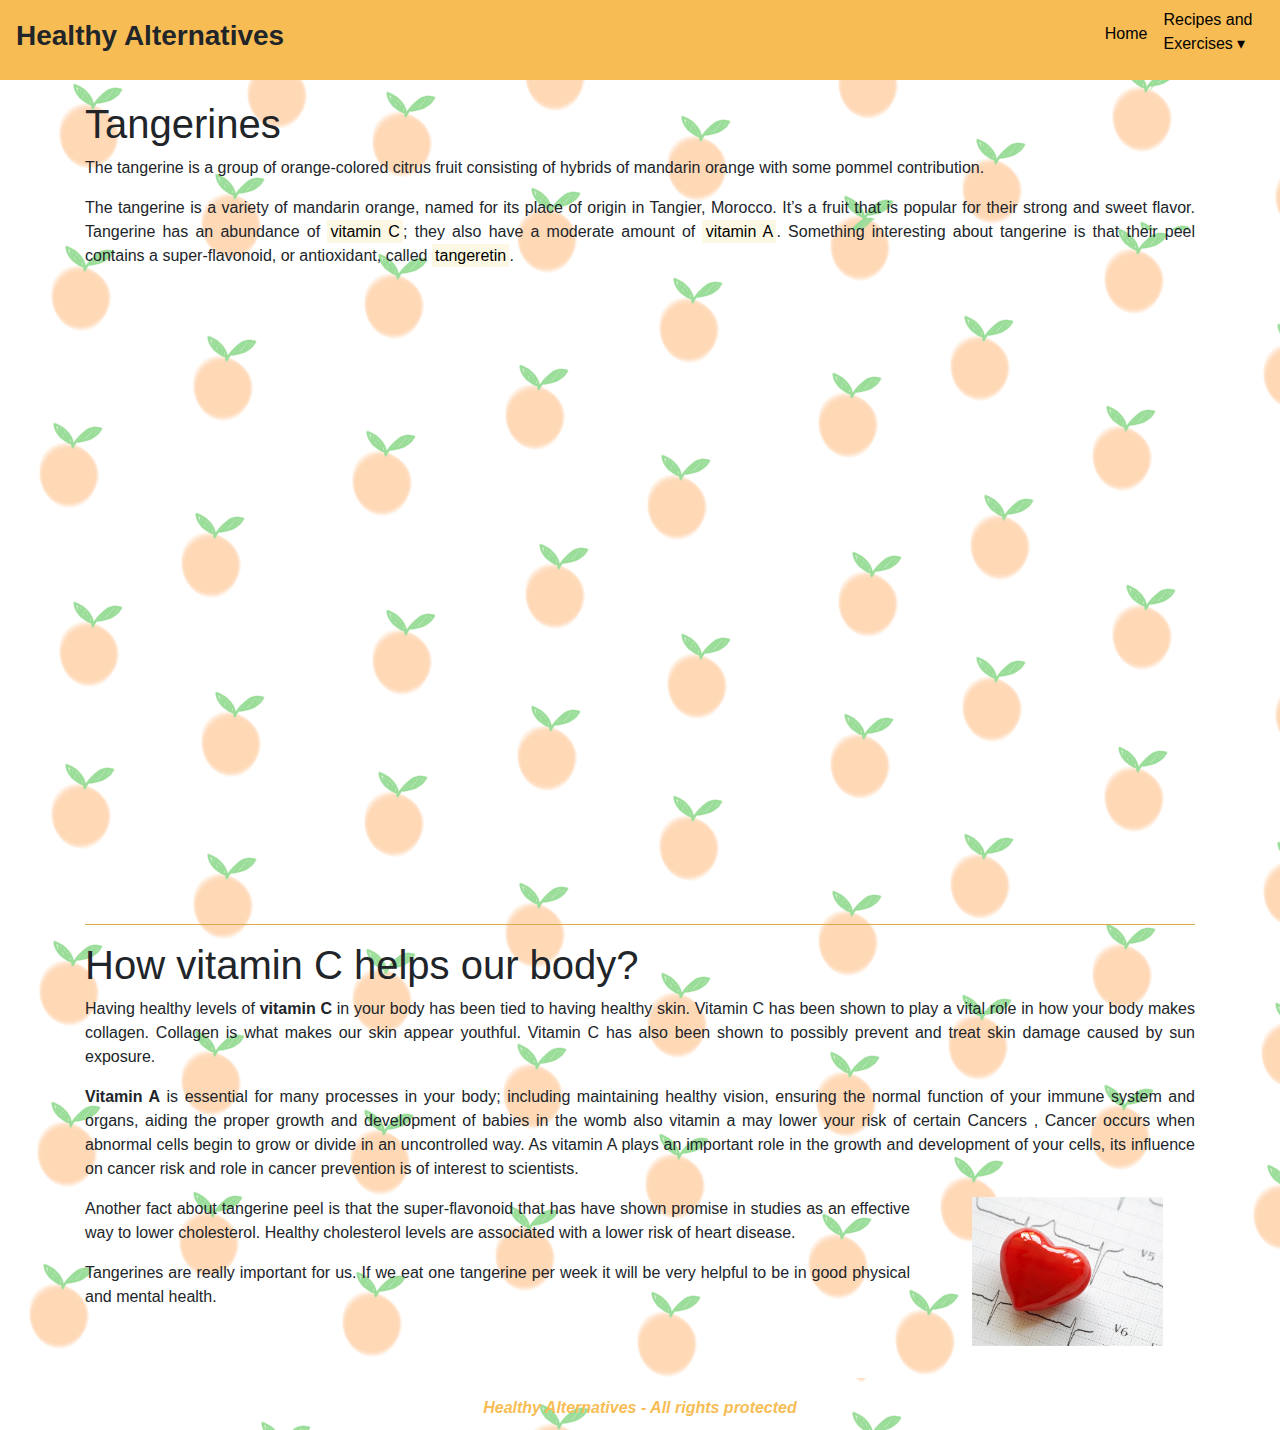
<file: index.html>
<!DOCTYPE html>
<html>
<head>
	<title>Tangerine</title>
	<meta charset="utf-8">
	<link rel="stylesheet" type="text/css" href="style.css">
	<link rel="stylesheet" href="https://stackpath.bootstrapcdn.com/bootstrap/4.3.1/css/bootstrap.min.css">
  	<meta name="viewport" content="width=device-width, initial-scale=1"> 
  	<script src="https://code.jquery.com/jquery-3.3.1.slim.min.js" integrity="sha384-q8i/X+965DzO0rT7abK41JStQIAqVgRVzpbzo5smXKp4YfRvH+8abtTE1Pi6jizo" crossorigin="anonymous"></script>
 	<script src="https://cdnjs.cloudflare.com/ajax/libs/popper.js/1.14.7/umd/popper.min.js" integrity="sha384-UO2eT0CpHqdSJQ6hJty5KVphtPhzWj9WO1clHTMGa3JDZwrnQq4sF86dIHNDz0W1" crossorigin="anonymous"></script>
	<script src="https://stackpath.bootstrapcdn.com/bootstrap/4.3.1/js/bootstrap.min.js" integrity="sha384-JjSmVgyd0p3pXB1rRibZUAYoIIy6OrQ6VrjIEaFf/nJGzIxFDsf4x0xIM+B07jRM" crossorigin="anonymous"></script>
	<link rel="icon" href="img/icon.ico">
</head>
<body>

	<header>
		<div class="navbar">
			<h3><b>Healthy Alternatives</b></h3>
			<nav>
				<div class="menu">
				<ul>
					<li><a href="index.html">Home</a></li>
					<li>Recipes and Exercises &dtrif;
						<ul>
				      		<li><a href="day1.html">Day 1</a></li>
				      		<li><a href="day2.html">Day 2</a></li>
				      		<li><a href="day3.html">Day 3</a></li>
				      		<li><a href="day4.html">Day 4</a></li>
				      		<li><a href="day5.html">Day 5</a></li>
				      		<li><a href="day6.html">Day 6</a></li>
				      		<li><a href="day7.html">Day 7</a></li>
				      	</ul>
				    </li>
		      	</ul>
		      </div>
		    </nav>
	    </div>
	</header>

	<div class="container">
		<div class="row">
		<div class="col-12">
				<h1 class="main">Tangerines</h1>
			    <p style="text-align: justify;">The tangerine is a group of orange-colored citrus fruit consisting of hybrids of mandarin orange with some pommel contribution.</p>
				
				<p style="text-align: justify;">The tangerine is a variety of mandarin orange, named for its place of origin in Tangier, Morocco. It’s a fruit that is popular for their strong and sweet flavor. Tangerine has an abundance of <mark>vitamin C</mark>; they also have a moderate amount of <mark>vitamin A</mark>. Something interesting about tangerine is that their peel contains a super-flavonoid, or antioxidant, called <mark>tangeretin</mark>.</p>

			<div class="framecontainer" align="center">
			  <iframe class="responsive-iframe" src="https://www.youtube.com/embed/wg8TtPkSJNQ"  frameborder="0" allowfullscreen></iframe>
			</div>
				
			<hr>
				<h1>How vitamin C helps  our body?</h1>
				<p style="text-align: justify;">Having healthy levels of <b>vitamin C</b> in your body has been tied to having healthy skin. Vitamin C has been shown to play a vital role in how your body makes collagen. Collagen is what makes our skin appear youthful. Vitamin C has also been shown to possibly prevent and treat skin damage caused by sun exposure. </p>
				<p style="text-align: justify;"><b>Vitamin A</b> is essential for many processes in your body; including maintaining healthy vision, ensuring the normal function of your immune system and organs, aiding the proper growth and development of babies in the womb also vitamin a may lower your risk of certain Cancers , Cancer occurs when abnormal cells begin to grow or divide in an uncontrolled way. As vitamin A plays an important role in the growth and development of your cells, its influence on cancer risk and role in cancer prevention is of interest to scientists. </p>
			</div>
		</div>
  		<div class="row">
  			<div class="col-md-9">
			        <p style="text-align: justify;">Another fact  about tangerine peel is that the super-flavonoid that has have shown promise in studies as an effective way to lower cholesterol. Healthy cholesterol levels are associated with a lower risk of heart disease.</p>
			        <p style="text-align: justify;">Tangerines are really important for us. If we eat one tangerine per week it will be very helpful to be in good physical and mental health.</p>
			    </div>
    		<div class="col-md-3">
    			<div align="center">
			    <img src="img/img2.jpg" style="max-height: 12rem; max-width: 12rem;">
			</div>
			</div>
		</div>
  		</div>
		<div align="center">
			<footer><i><b>Healthy Alternatives - All rights protected</b></i></footer>
		</div>
	</div>
	

</body>
</html>
</file>
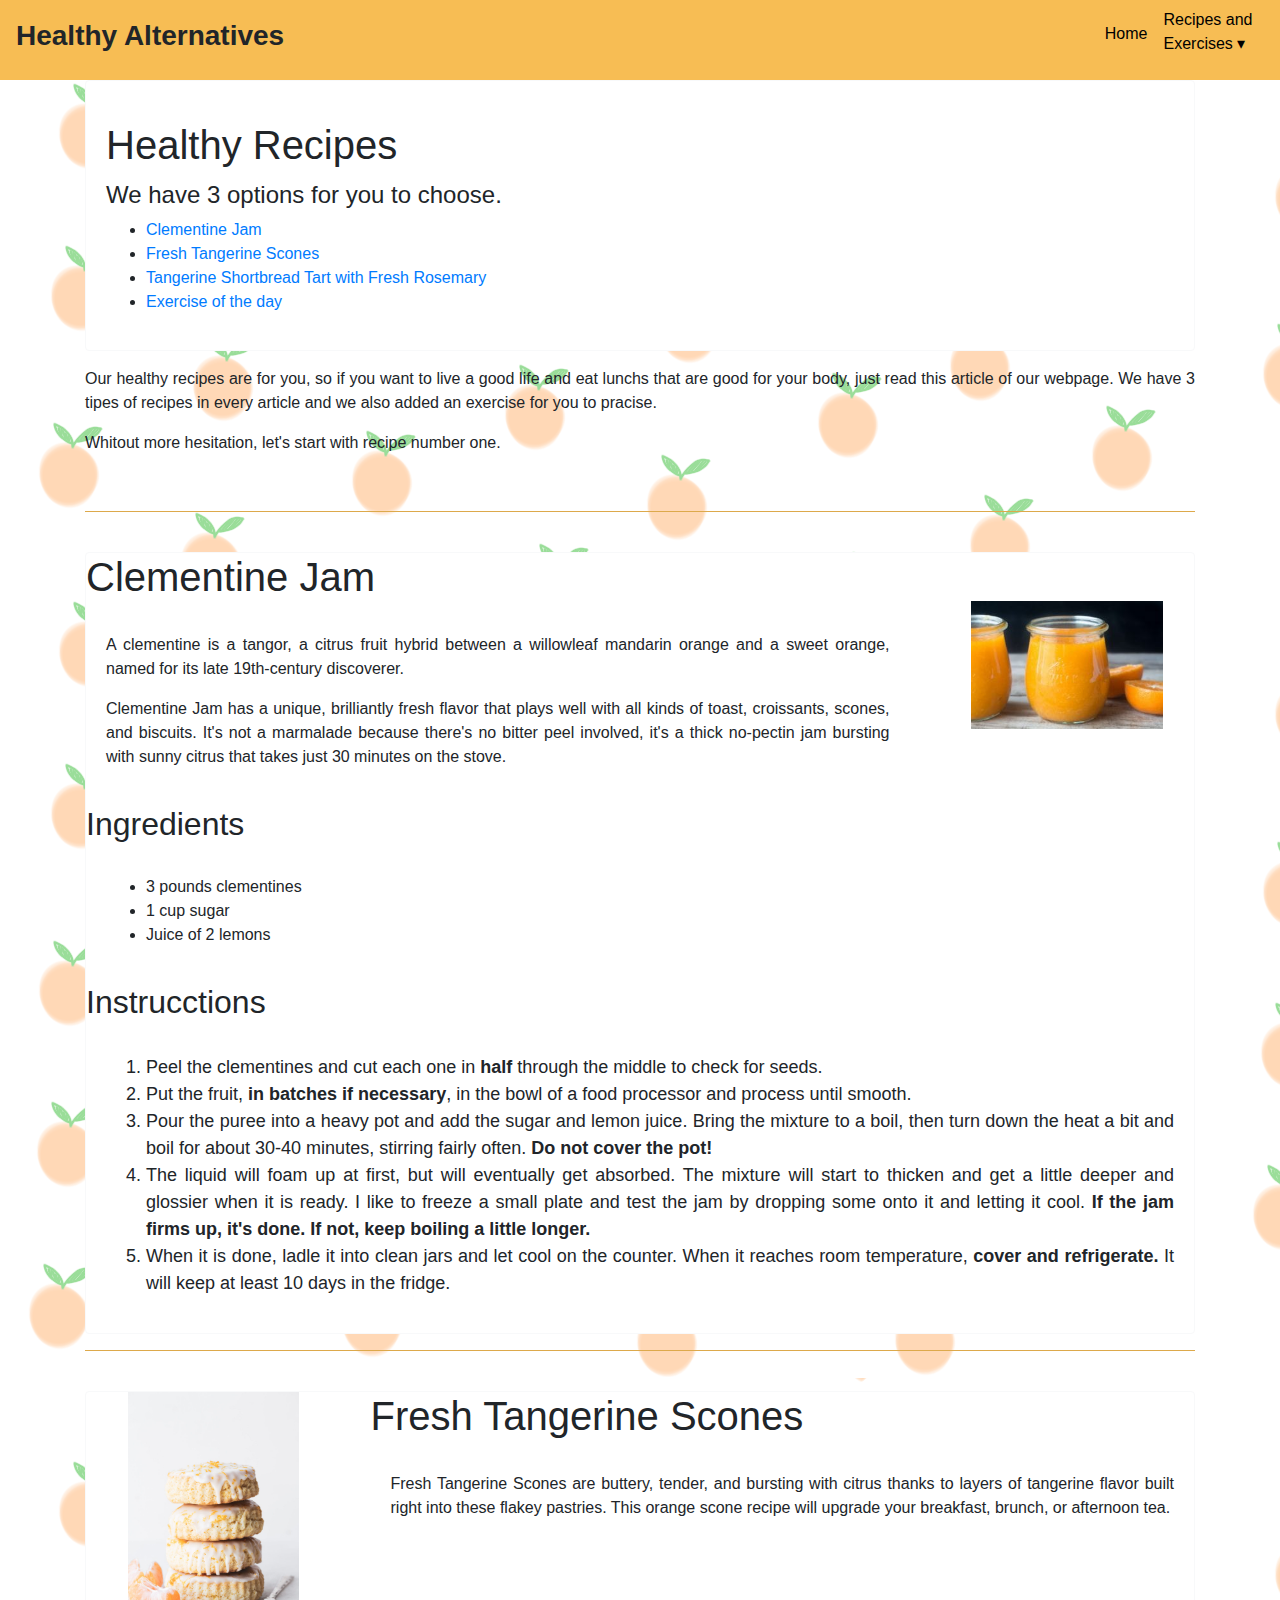
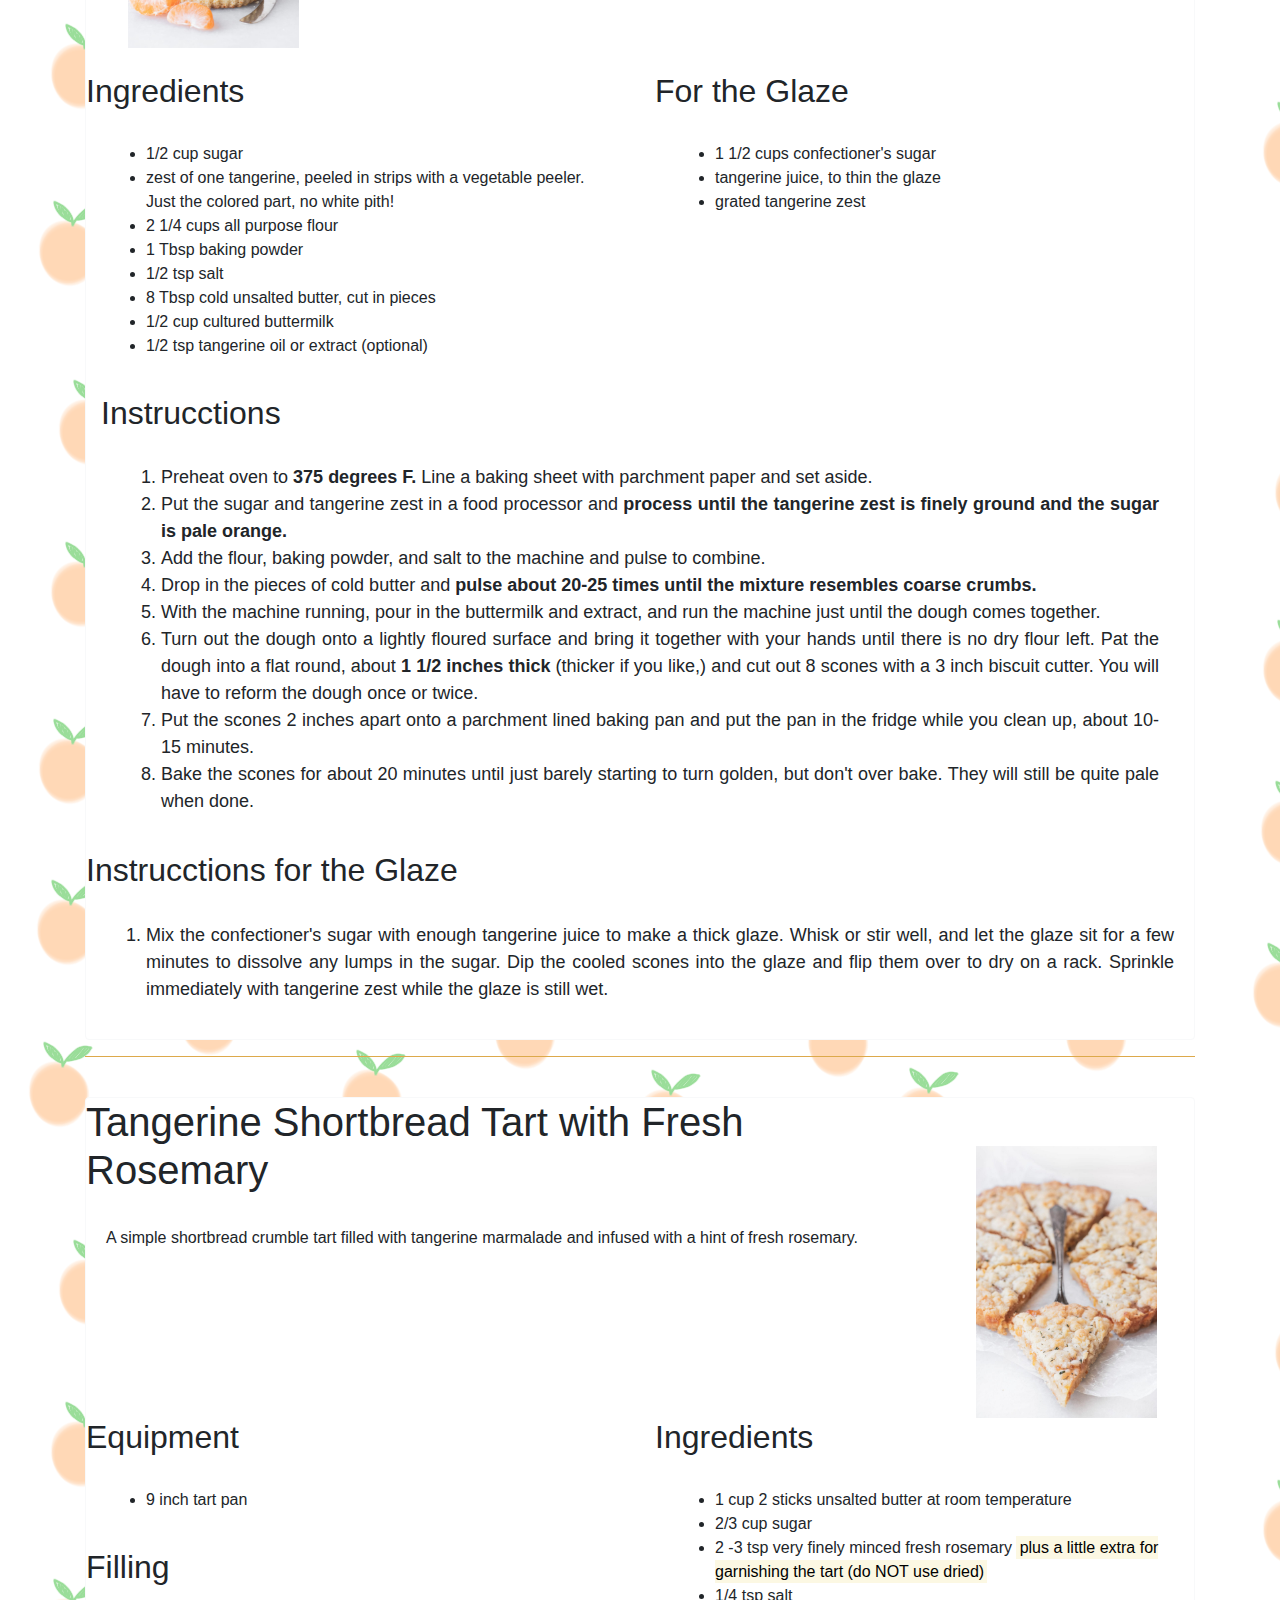
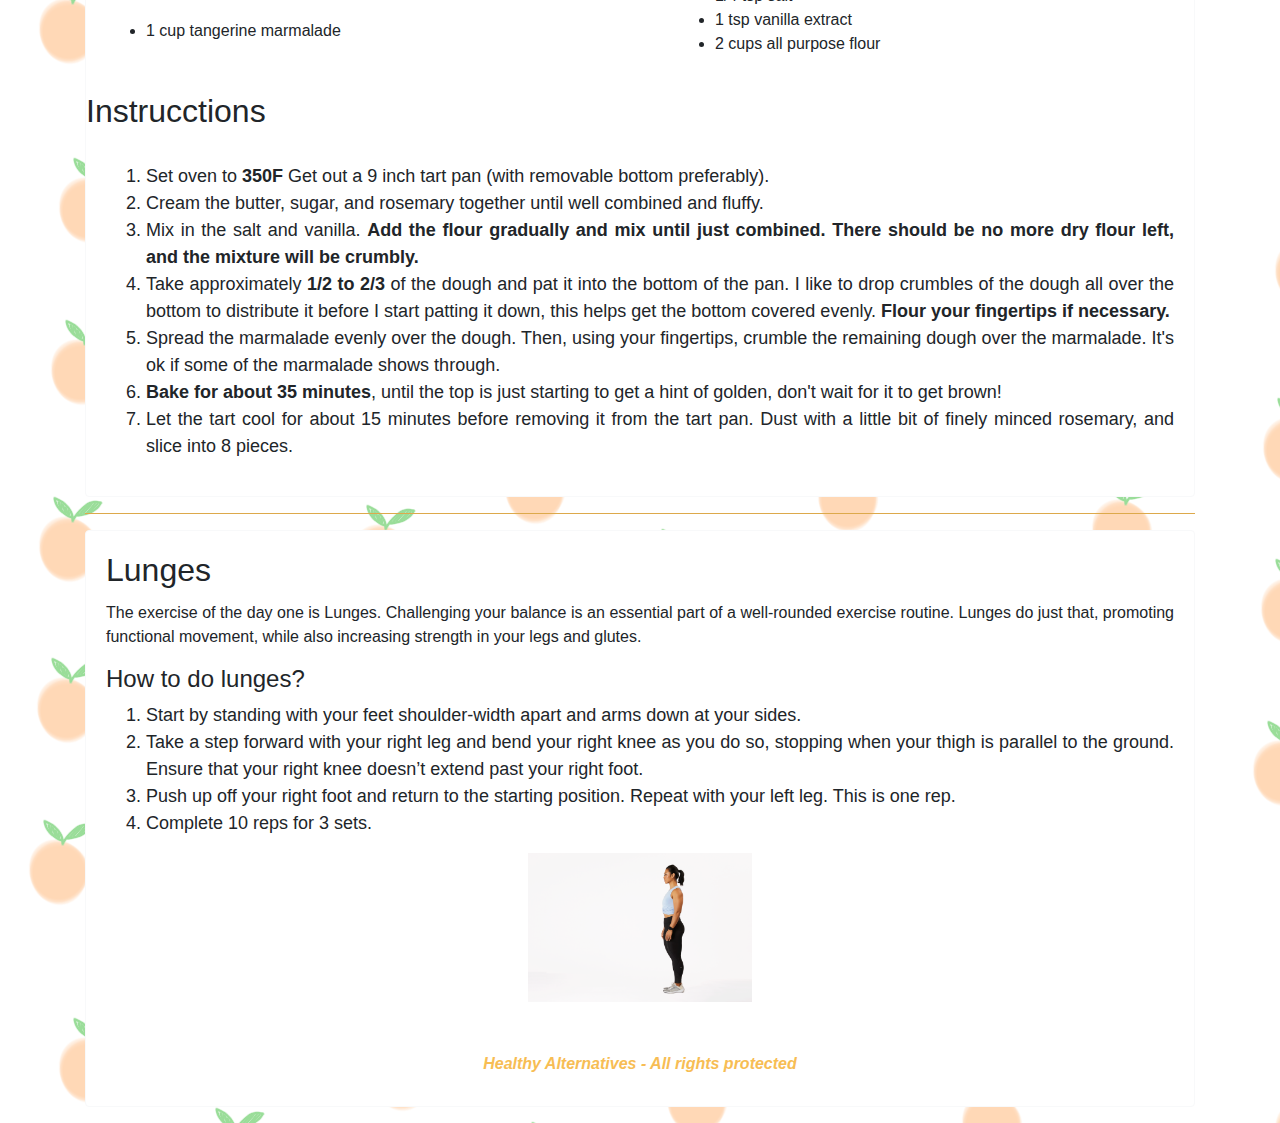
<file: day1.html>
<!DOCTYPE html>
<html>
<head>
	<title>Day One</title>
	<meta charset="utf-8">
	<link rel="stylesheet" type="text/css" href="style.css">
	<link rel="stylesheet" href="https://stackpath.bootstrapcdn.com/bootstrap/4.3.1/css/bootstrap.min.css">
  	<meta name="viewport" content="width=device-width, initial-scale=1"> 
  	<script src="https://code.jquery.com/jquery-3.3.1.slim.min.js" integrity="sha384-q8i/X+965DzO0rT7abK41JStQIAqVgRVzpbzo5smXKp4YfRvH+8abtTE1Pi6jizo" crossorigin="anonymous"></script>
 	<script src="https://cdnjs.cloudflare.com/ajax/libs/popper.js/1.14.7/umd/popper.min.js" integrity="sha384-UO2eT0CpHqdSJQ6hJty5KVphtPhzWj9WO1clHTMGa3JDZwrnQq4sF86dIHNDz0W1" crossorigin="anonymous"></script>
	<script src="https://stackpath.bootstrapcdn.com/bootstrap/4.3.1/js/bootstrap.min.js" integrity="sha384-JjSmVgyd0p3pXB1rRibZUAYoIIy6OrQ6VrjIEaFf/nJGzIxFDsf4x0xIM+B07jRM" crossorigin="anonymous"></script>
	<link rel="icon" href="img/icon.ico">
</head>
<body>
	<header>
		<div class="navbar">
			<h3><b>Healthy Alternatives</b></h3>
			<nav>
				<div class="menu">
				<ul>
					<li><a href="index.html">Home</a></li>
					<li>Recipes and Exercises &dtrif;
						<ul>
				      		<li><a href="day1.html">Day 1</a></li>
				      		<li><a href="day2.html">Day 2</a></li>
				      		<li><a href="day3.html">Day 3</a></li>
				      		<li><a href="day4.html">Day 4</a></li>
				      		<li><a href="day5.html">Day 5</a></li>
				      		<li><a href="day6.html">Day 6</a></li>
				      		<li><a href="day7.html">Day 7</a></li>
				      	</ul>
				    </li>
		      	</ul>
		      </div>
		    </nav>
	    </div>
	</header>
	<div class="container">
		<div class="row">
			<div class="col-12">
				<div class="card border-light mb-3">
  					<div class="card-body">
						<div class="main">
							<h1 class="card-title">Healthy Recipes</h1>
						</div>
						<h4>We have 3 options for you to choose.</h4>
						<ul>
							<li><a href="#clementine">Clementine Jam</a></li>
							<li><a href="#scones">Fresh Tangerine Scones</a></li>
							<li><a href="#shortbread">Tangerine Shortbread Tart with Fresh Rosemary</a></li>
							<li><a href="#exerciseone">Exercise of the day</a></li>
						</ul>
					</div>
				</div>
				<p>Our healthy recipes are for you, so if you want to live a good life and eat lunchs that are good for your body, just read this article of our webpage. We have 3 tipes of recipes in every article and we also added an exercise for you to pracise.</p>

				<p>Whitout more hesitation, let's start with recipe number one.</p>
			</div>
		</div>
		<br>
		<hr>
		<br>
		<div class="card border-light mb-3">
  		<div class="row">
  			<div class="col-md-9">
  				<h1 class="card-title"><a name="clementine">Clementine Jam</a></h1>
			    <div class="card-body">
			        <p style="text-align: justify;">A clementine is a tangor, a citrus fruit hybrid between a willowleaf mandarin orange and a sweet orange, named for its late 19th-century discoverer.</p>
			        <p style="text-align: justify;">Clementine Jam has a unique, brilliantly fresh flavor that plays well with all kinds of toast, croissants, scones, and biscuits.  It's not a marmalade because there's no bitter peel involved, it's a thick no-pectin jam bursting with sunny citrus that takes just 30 minutes on the stove.</p>
			    </div>
			</div>
			<div class="col-md-3">
				<br>
				<br>
				<div align="center">
				<img src="img/img3.jpg" style="max-height: 12rem; max-width: 12rem;">
			</div>
			</div>
		</div>
		<div class="row">
			<div class="col-md-12">
				<h2 class="card-title">Ingredients</h2>
			    <div class="card-body">
			    	<ul>
			    		<li>3 pounds clementines</li>
			    		<li>1 cup sugar</li>
			    		<li>Juice of 2 lemons</li>
			    	</ul>
			    </div>
			    <h2 class="card-title">Instrucctions</h2>
			    <div class="card-body">
			    	<ol>
			    		<li style="font-size: 18px; text-align: justify;">Peel the clementines and cut each one in <b>half</b> through the middle to check for seeds.</li>
			    		<li style="font-size: 18px; text-align: justify;">Put the fruit, <b>in batches if necessary</b>, in the bowl of a food processor and process until smooth.</li>
			    		<li style="font-size: 18px; text-align: justify;">Pour the puree into a heavy pot and add the sugar and lemon juice. Bring the mixture to a boil, then turn down the heat a bit and boil for about 30-40 minutes, stirring fairly often. <b>Do not cover the pot!</b></li>
			    		<li style="font-size: 18px; text-align: justify;">The liquid will foam up at first, but will eventually get absorbed. The mixture will start to thicken and get a little deeper and glossier when it is ready. I like to freeze a small plate and test the jam by dropping some onto it and letting it cool. <b>If the jam firms up, it's done. If not, keep boiling a little longer.</b></li>
			    		<li style="font-size: 18px; text-align: justify;">When it is done, ladle it into clean jars and let cool on the counter. When it reaches room temperature, <b>cover and refrigerate.</b> It will keep at least 10 days in the fridge.</li>
			    	</ol>
			    </div>
			</div>
		</div>
  		</div>
		<hr>
		<br>
		<div class="card border-light mb-3">
  		<div class="row">
  				<div class="col-md-3">
  					<div align="center">
						<img src="img/img4.jpg" style="max-height: 16rem; max-width: 12rem;">
					</div>
				</div>
			<div class="col-md-9">
  				<h1 class="card-title"><a name="scones">Fresh Tangerine Scones</a></h1>
			    <div class="card-body">
			        <p style="text-align: justify;">Fresh Tangerine Scones are buttery, tender, and bursting with citrus thanks to layers of tangerine flavor built right into these flakey pastries. This orange scone recipe will upgrade your breakfast, brunch, or afternoon tea.</p>
			    </div>
			</div>
		</div>
		<br>
		<div class="row">
			<div class="col-md-6">
				<h2 class="card-title">Ingredients</h2>
			    <div class="card-body">
			    	<ul>
			    		<li>1/2 cup sugar</li>
			    		<li>zest of one tangerine, peeled in strips with a vegetable peeler. Just the colored part, no white pith!</li>
			    		<li>2 1/4 cups all purpose flour</li>
			    		<li>1 Tbsp baking powder</li>
			    		<li>1/2 tsp salt</li>
			    		<li>8 Tbsp cold unsalted butter, cut in pieces</li>
			    		<li>1/2 cup cultured buttermilk</li>
			    		<li>1/2 tsp tangerine oil or extract (optional)</li>
			    	</ul>
			    </div>
			</div>
			<div class="col-md-6">
			    <h2 class="card-title">For the Glaze</h2>
			    	<div class="card-body">
			    		<ul>
			    			<li>1 1/2 cups confectioner's sugar</li>
			    			<li>tangerine juice, to thin the glaze</li>
			    			<li>grated tangerine zest</li>
			    		</ul>
			    	</div>
			    </div>
			</div>
			    <div class="col-md-12">
			    <h2 class="card-title">Instrucctions</h2>
			    <div class="card-body">
			    	<ol>
			    		<li style="font-size: 18px; text-align: justify;">Preheat oven to <b>375 degrees F.</b> Line a baking sheet with parchment paper and set aside.</li>
			    		<li style="font-size: 18px; text-align: justify;">Put the sugar and tangerine zest in a food processor and <b>process until the tangerine zest is finely ground and the sugar is pale orange.</b></li>
			    		<li style="font-size: 18px; text-align: justify;">Add the flour, baking powder, and salt to the machine and pulse to combine.</li>
			    		<li style="font-size: 18px; text-align: justify;"> Drop in the pieces of cold butter and <b>pulse about 20-25 times until the mixture resembles coarse crumbs.</b></li>
			    		<li style="font-size: 18px; text-align: justify;">With the machine running, pour in the buttermilk and extract, and run the machine just until the dough comes together.</li>
			    		<li style="font-size: 18px; text-align: justify;"> Turn out the dough onto a lightly floured surface and bring it together with your hands until there is no dry flour left. Pat the dough into a flat round, about <b>1 1/2 inches thick</b> (thicker if you like,) and cut out 8 scones with a 3 inch biscuit cutter. You will have to reform the dough once or twice.</li>
			    		<li style="font-size: 18px; text-align: justify;">Put the scones 2 inches apart onto a parchment lined baking pan and put the pan in the fridge while you clean up, about 10-15 minutes.</li>
			    		<li style="font-size: 18px; text-align: justify;">Bake the scones for about 20 minutes until just barely starting to turn golden, but don't over bake. They will still be quite pale when done.</li>
			    	</ol>
				</div>
			</div>
		<h2 class="card-title">Instrucctions for the Glaze</h2>
			    <div class="card-body">
			    	<ol>
			    		<li style="font-size: 18px; text-align: justify;">Mix the confectioner's sugar with enough tangerine juice to make a thick glaze. Whisk or stir well, and let the glaze sit for a few minutes to dissolve any lumps in the sugar. Dip the cooled scones into the glaze and flip them over to dry on a rack. Sprinkle immediately with tangerine zest while the glaze is still wet.</li>
			    	</ol>
			    </div>
			</div>
		<hr>
		<br>
		<div class="card border-light mb-3">
  		<div class="row">
  			<div class="col-md-9">
  				<h1 class="card-title"><a name="shortbread">Tangerine Shortbread Tart with Fresh Rosemary</a></h1>
			    <div class="card-body">
			        <p style="text-align: justify;">A simple shortbread crumble tart filled with tangerine marmalade and infused with a hint of fresh rosemary.</p>
			    </div>
			</div>
			<div class="col-md-3">
				<br>
				<br>
				<div align="center">
				<img src="img/img5.jpg" style="max-height: 17rem; max-width: 12rem;">
			</div>
			</div>
		</div>
		<div class="row">
			<div class="col-md-6">
				<h2 class="card-title">Equipment</h2>
			    <div class="card-body">
			    	<ul>
			    		<li>9 inch tart pan</li>
			    	</ul>
			    </div>
			    <h2 class="card-title">Filling</h2>
			    <div class="card-body">
			    	<ul>
			    		<li>1 cup tangerine marmalade</li>
			    	</ul>
			    </div>
			</div>
			<div class="col-md-6">
				<h2 class="card-title">Ingredients</h2>
				<div class="card-body">
					<ul>
						<li>1 cup 2 sticks unsalted butter at room temperature</li>
						<li>2/3 cup sugar</li>
						<li>2 -3 tsp very finely minced fresh rosemary <mark>plus a little extra for garnishing the tart (do NOT use dried)</mark></li>
						<li>1/4 tsp salt</li>
						<li>1 tsp vanilla extract</li>
						<li>2 cups all purpose flour</li>
					</ul>
				</div>
			</div>
			<div class="col-md-12">
			    <h2 class="card-title">Instrucctions</h2>
			    <div class="card-body">
			    	<ol>
			    		<li style="font-size: 18px; text-align: justify;">Set oven to <b>350F</b> Get out a 9 inch tart pan (with removable bottom preferably).</li>
			    		<li style="font-size: 18px; text-align: justify;">Cream the butter, sugar, and rosemary together until well combined and fluffy.</li>
			    		<li style="font-size: 18px; text-align: justify;">Mix in the salt and vanilla. <b>Add the flour gradually and mix until just combined. There should be no more dry flour left, and the mixture will be crumbly.</b></li>
			    		<li style="font-size: 18px; text-align: justify;">Take approximately <b>1/2 to 2/3</b> of the dough and pat it into the bottom of the pan. I like to drop crumbles of the dough all over the bottom to distribute it before I start patting it down, this helps get the bottom covered evenly. <b>Flour your fingertips if necessary.</b></li>
			    		<li style="font-size: 18px; text-align: justify;">Spread the marmalade evenly over the dough. Then, using your fingertips, crumble the remaining dough over the marmalade. It's ok if some of the marmalade shows through.</li>
			    		<li style="font-size: 18px; text-align: justify;"><b>Bake for about 35 minutes</b>, until the top is just starting to get a hint of golden, don't wait for it to get brown!</li>
			    		<li style="font-size: 18px; text-align: justify;">Let the tart cool for about 15 minutes before removing it from the tart pan. Dust with a little bit of finely minced rosemary, and slice into 8 pieces.</li>
			    	</ol>
			    </div>
			</div>
		</div>
		</div>
		<hr>
		<div class="row">
		<div class="col-12">
		<div class="card border-light mb-3">
  			<div class="card-body">
					<h2 class="card-title"><a name="exerciseone">Lunges</a></h2>
			    <p style="text-align: justify;">The exercise of the day one is Lunges. Challenging your balance is an essential part of a well-rounded exercise routine. Lunges do just that, promoting functional movement, while also increasing strength in your legs and glutes.</p>
			    <h4>How to do lunges?</h4>
			    <ol>
			    	<li style="font-size: 18px; text-align: justify;">Start by standing with your feet shoulder-width apart and arms down at your sides.</li>
			    	<li style="font-size: 18px; text-align: justify;">Take a step forward with your right leg and bend your right knee as you do so, stopping when your thigh is parallel to the ground. Ensure that your right knee doesn’t extend past your right foot.</li>
			    	<li style="font-size: 18px; text-align: justify;">Push up off your right foot and return to the starting position. Repeat with your left leg. This is one rep.</li>
			    	<li style="font-size: 18px; text-align: justify;">Complete 10 reps for 3 sets.</li>
			    </ol>

			<div align="center">
				<img src="img/lunges.gif" style="max-height: 15rem; max-width: 14rem;">
			</div>

			<div align="center">
			<footer><i><b>Healthy Alternatives - All rights protected</b></i></footer>
			</div>



  	</div>

</body>
</html>
</file>
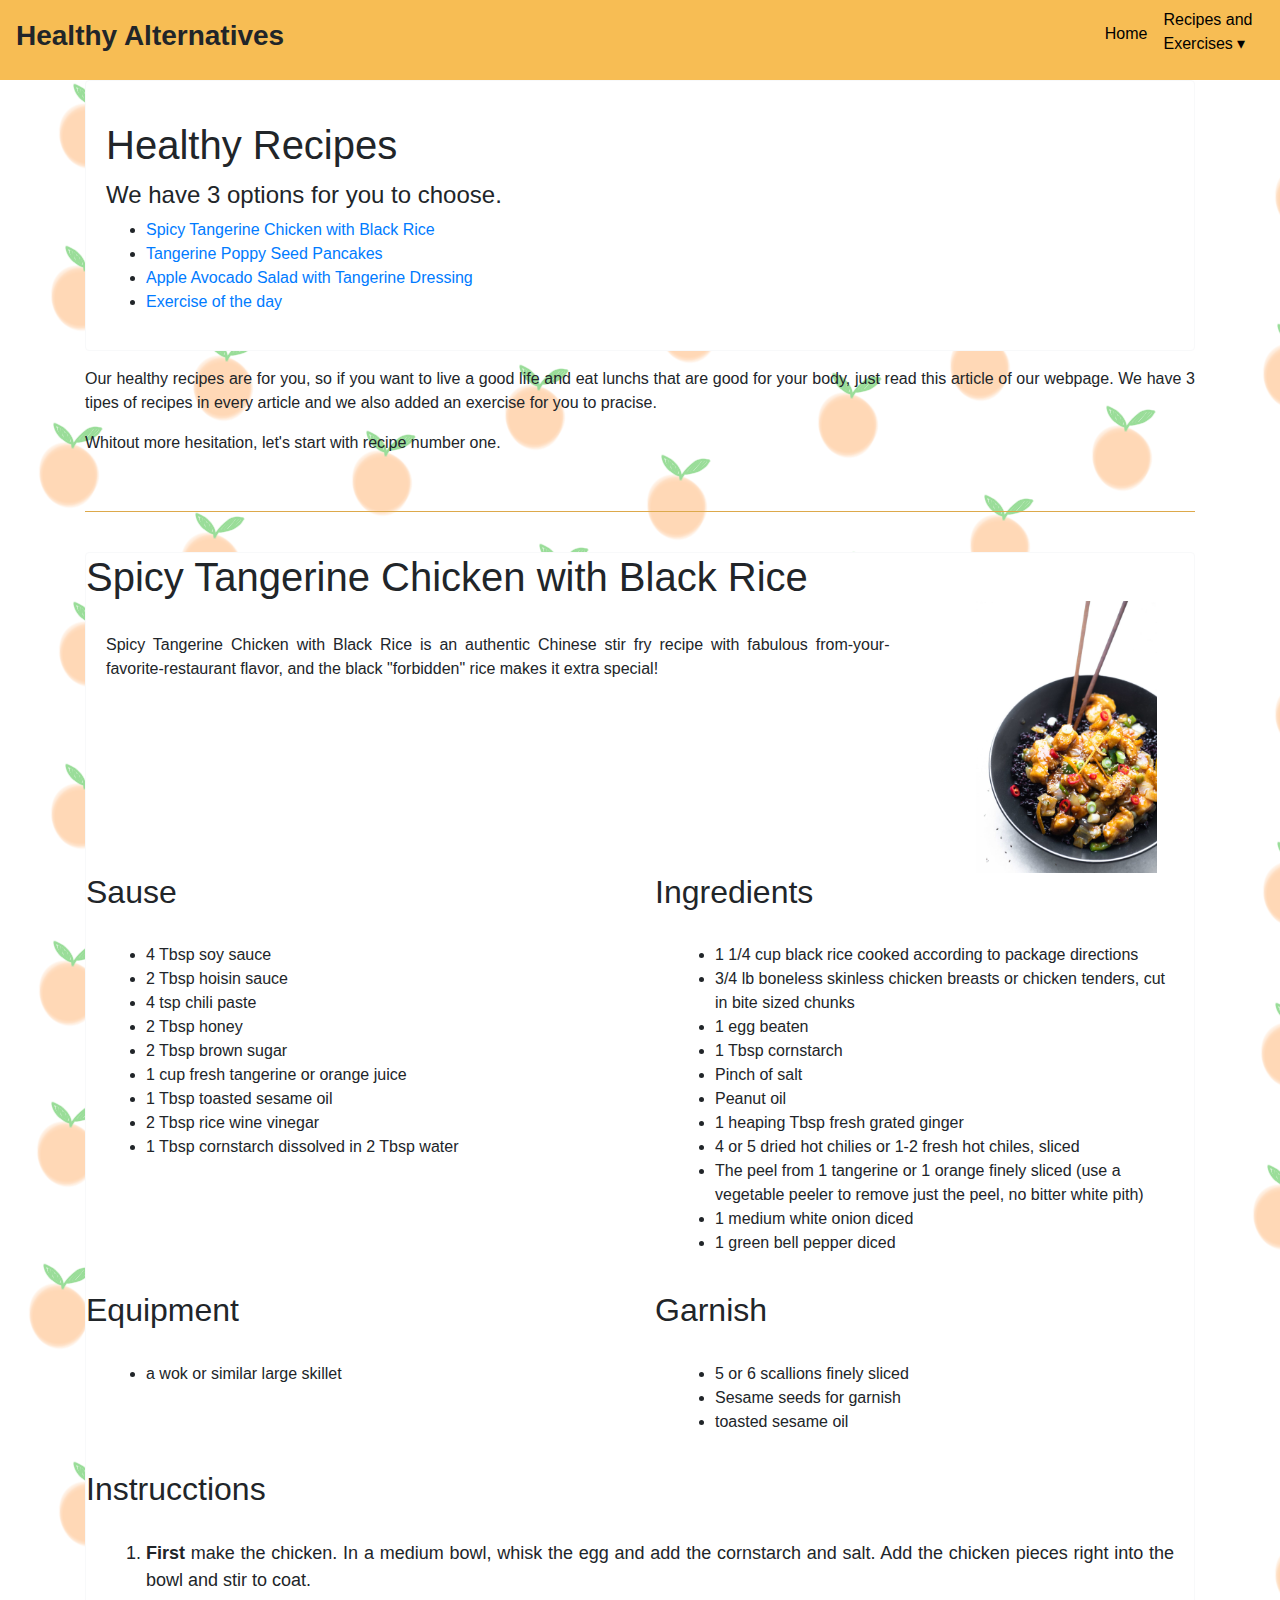
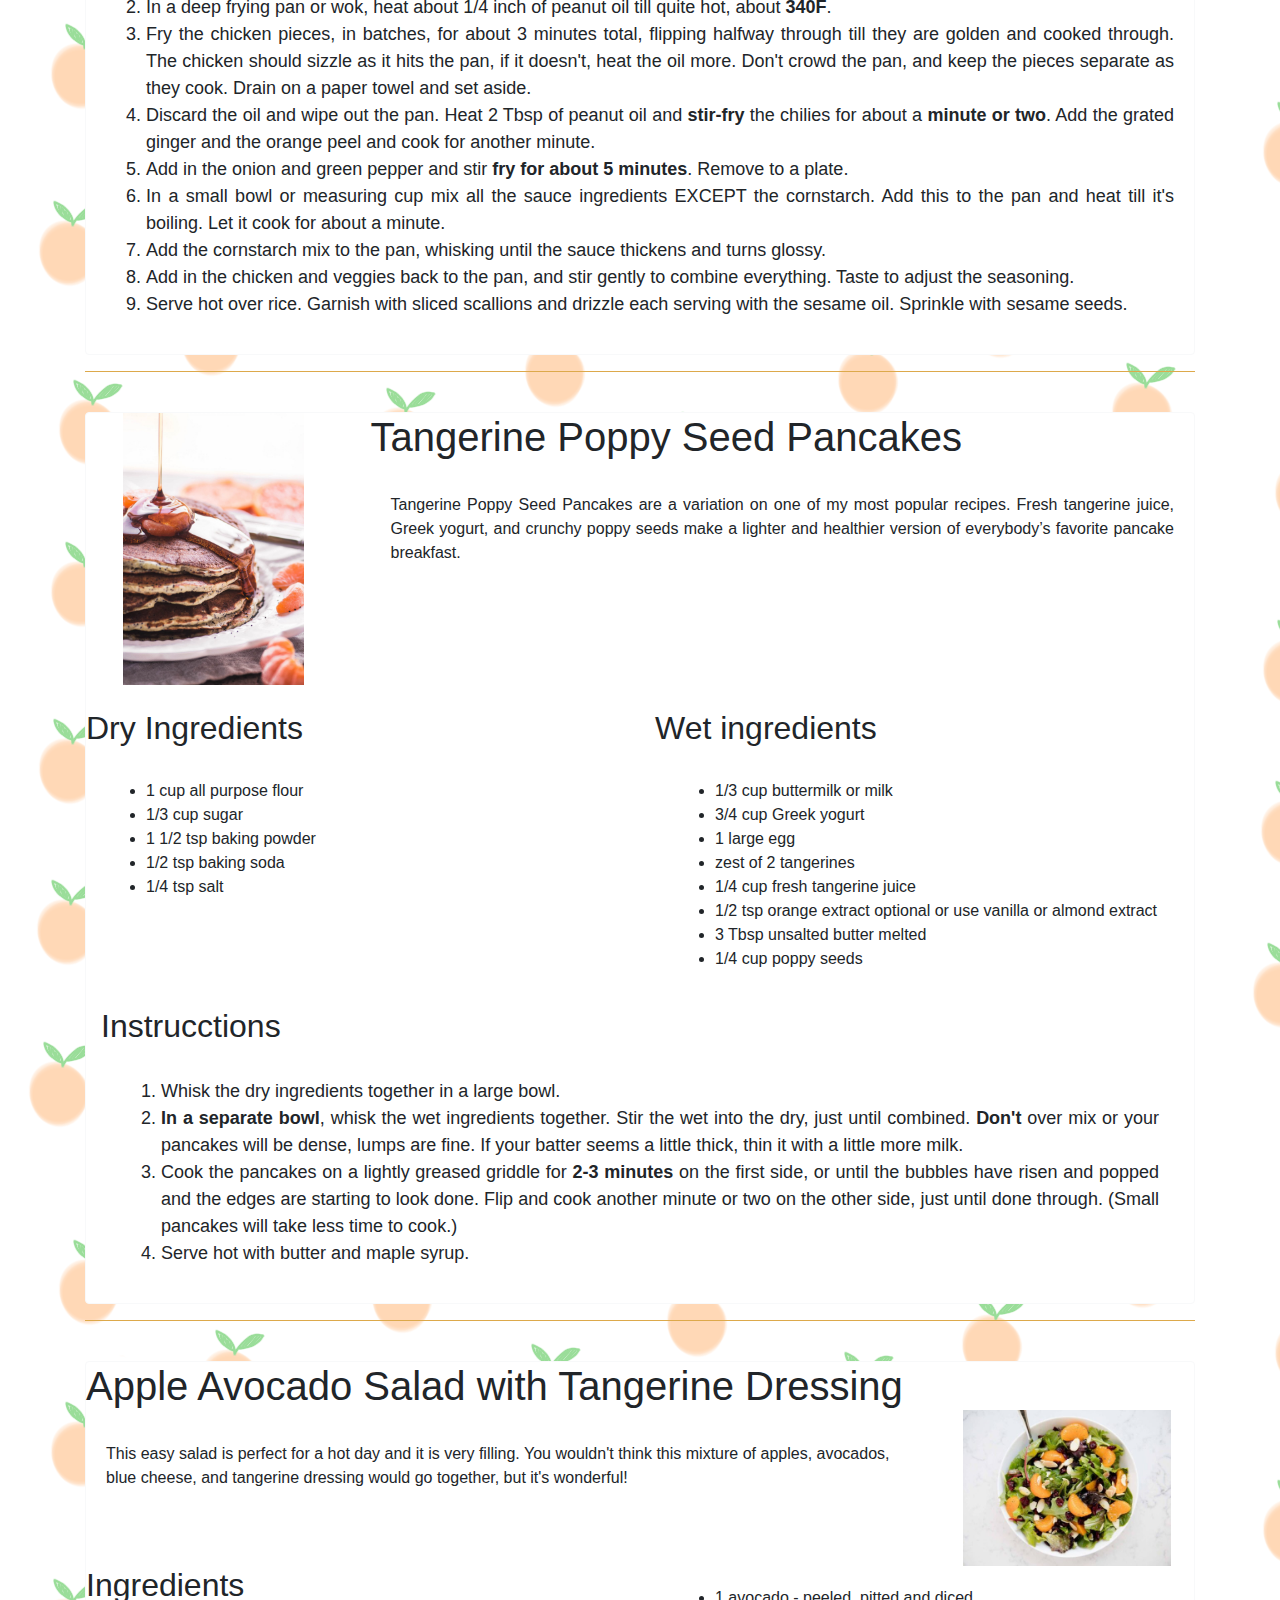
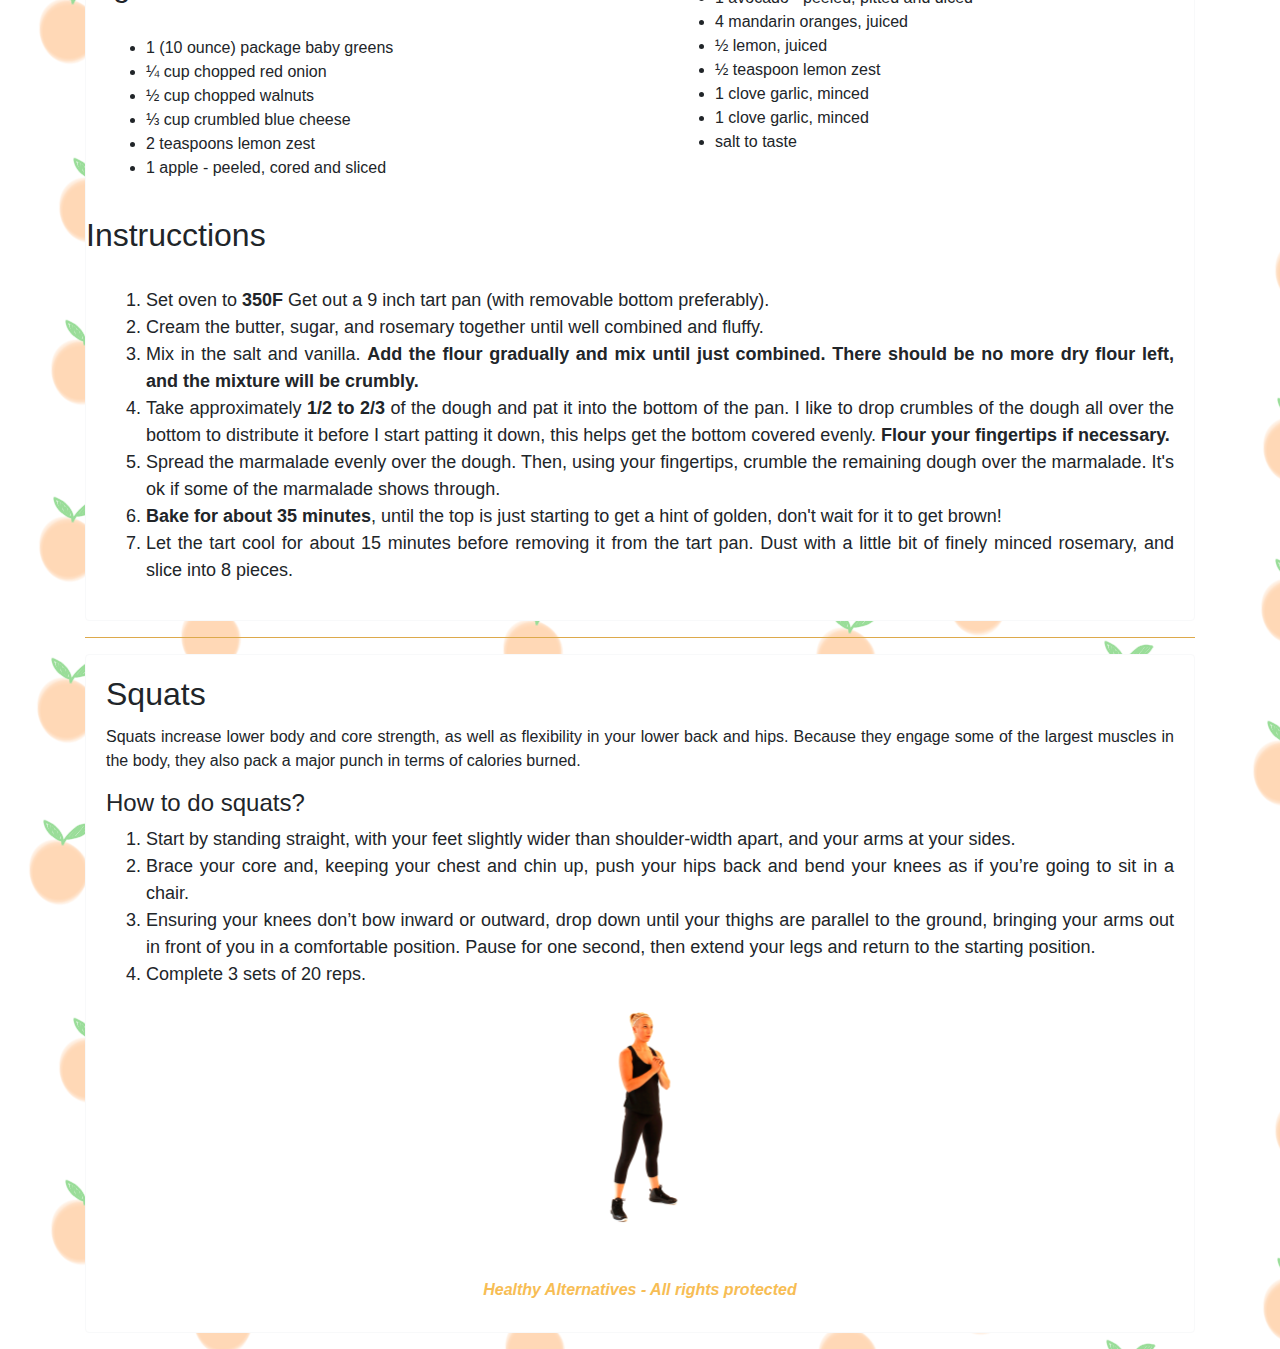
<file: day2.html>
<!DOCTYPE html>
<html>
<head>
	<title>Day Two</title>
	<meta charset="utf-8">
	<link rel="stylesheet" type="text/css" href="style.css">
	<link rel="stylesheet" href="https://stackpath.bootstrapcdn.com/bootstrap/4.3.1/css/bootstrap.min.css">
  	<meta name="viewport" content="width=device-width, initial-scale=1"> 
  	<script src="https://code.jquery.com/jquery-3.3.1.slim.min.js" integrity="sha384-q8i/X+965DzO0rT7abK41JStQIAqVgRVzpbzo5smXKp4YfRvH+8abtTE1Pi6jizo" crossorigin="anonymous"></script>
 	<script src="https://cdnjs.cloudflare.com/ajax/libs/popper.js/1.14.7/umd/popper.min.js" integrity="sha384-UO2eT0CpHqdSJQ6hJty5KVphtPhzWj9WO1clHTMGa3JDZwrnQq4sF86dIHNDz0W1" crossorigin="anonymous"></script>
	<script src="https://stackpath.bootstrapcdn.com/bootstrap/4.3.1/js/bootstrap.min.js" integrity="sha384-JjSmVgyd0p3pXB1rRibZUAYoIIy6OrQ6VrjIEaFf/nJGzIxFDsf4x0xIM+B07jRM" crossorigin="anonymous"></script>
	<link rel="icon" href="img/icon.ico">
</head>
<body>
	<header>
	<div class="mainheader">
		<div class="navbar">
			<h3><b>Healthy Alternatives</b></h3>
			<nav>
				<div class="menu">
				<ul>
					<li><a href="index.html">Home</a></li>
					<li>Recipes and Exercises &dtrif;
						<ul>
				      		<li><a href="day1.html">Day 1</a></li>
				      		<li><a href="day2.html">Day 2</a></li>
				      		<li><a href="day3.html">Day 3</a></li>
				      		<li><a href="day4.html">Day 4</a></li>
				      		<li><a href="day5.html">Day 5</a></li>
				      		<li><a href="day6.html">Day 6</a></li>
				      		<li><a href="day7.html">Day 7</a></li>
				      	</ul>
				    </li>
		      	</ul>
		      </div>
		    </nav>
	    </div>
	</div>
	</header>
	<div class="container">
		<div class="row">
			<div class="col-12">
				<div class="card border-light mb-3">
  					<div class="card-body">
						<div class="main">
							<h1 class="card-title">Healthy Recipes</h1>
						</div>
						<h4>We have 3 options for you to choose.</h4>
						<ul>
							<li><a href="#chicken">Spicy Tangerine Chicken with Black Rice</a></li>
							<li><a href="#pancakes">Tangerine Poppy Seed Pancakes</a></li>
							<li><a href="#salad">Apple Avocado Salad with Tangerine Dressing</a></li>
							<li><a href="#exercisetwo">Exercise of the day</a></li>
						</ul>
					</div>
				</div>
				<p>Our healthy recipes are for you, so if you want to live a good life and eat lunchs that are good for your body, just read this article of our webpage. We have 3 tipes of recipes in every article and we also added an exercise for you to pracise.</p>

				<p>Whitout more hesitation, let's start with recipe number one.</p>
			</div>
		</div>
		<br>
		<hr>
		<br>
		<div class="card border-light mb-3">
  		<div class="row">
  			<div class="col-md-9">
  				<h1 class="card-title"><a name="chicken">Spicy Tangerine Chicken with Black Rice</a></h1>
			    <div class="card-body">
			        <p style="text-align: justify;">Spicy Tangerine Chicken with Black Rice is an authentic Chinese stir fry recipe with fabulous from-your-favorite-restaurant flavor, and the black "forbidden" rice makes it extra special!</p>
			    </div>
			</div>
			<div class="col-md-3">
				<br>
				<br>
				<div align="center">
				<img src="img/img6.jpg" style="max-height: 17rem; max-width: 12rem;">
			</div>
			</div>
		</div>
		<div class="row">
			<div class="col-md-6">
				<h2 class="card-title">Sause</h2>
			    <div class="card-body">
			    	<ul>
			    		<li>4 Tbsp soy sauce</li>
			    		<li>2 Tbsp hoisin sauce</li>
			    		<li>4 tsp chili paste</li>
			    		<li>2 Tbsp honey</li>
			    		<li>2 Tbsp brown sugar</li>
			    		<li>1 cup fresh tangerine or orange juice</li>
			    		<li>1 Tbsp toasted sesame oil</li>
			    		<li>2 Tbsp rice wine vinegar</li>
			    		<li>1 Tbsp cornstarch dissolved in 2 Tbsp water</li>
			    	</ul>
			    </div>
			</div>
			<div class="col-md-6">
			    <h2 class="card-title">Ingredients</h2>
			    	<div class="card-body">
			    		<ul>
			    			<li>1 1/4 cup black rice cooked according to package directions</li>
			    			<li>3/4 lb boneless skinless chicken breasts or chicken tenders, cut in bite sized chunks</li>
			    			<li>1 egg beaten</li>
			    			<li>1 Tbsp cornstarch</li>
			    			<li>Pinch of salt</li>
			    			<li>Peanut oil</li>
			    			<li>1 heaping Tbsp fresh grated ginger</li>
			    			<li>4 or 5 dried hot chilies or 1-2 fresh hot chiles, sliced</li>
			    			<li>The peel from 1 tangerine or 1 orange finely sliced (use a vegetable peeler to remove just the peel, no bitter white pith)</li>
			    			<li>1 medium white onion diced</li>
			    			<li>1 green bell pepper diced</li>
			    		</ul>
			    	</div>
			    </div>
			    <div class="col-md-6">
				<h2 class="card-title">Equipment</h2>
			    <div class="card-body">
			    	<ul>
			    		<li>a wok or similar large skillet</li>
			    	</ul>
			    </div>
			</div>
			<div class="col-md-6">
			    <h2 class="card-title">Garnish</h2>
			    	<div class="card-body">
			    		<ul>
			    			<li>5 or 6 scallions finely sliced</li>
			    			<li>Sesame seeds for garnish</li>
			    			<li>toasted sesame oil</li>
			    		</ul>
			    	</div>
			    </div>
			</div>
			<div class="row">
				<div class="col-md-12">
			    <h2 class="card-title">Instrucctions</h2>
			    <div class="card-body">
			    	<ol>
			    		<li style="font-size: 18px; text-align: justify;"><b>First</b> make the chicken. In a medium bowl, whisk the egg and add the cornstarch and salt. Add the chicken pieces right into the bowl and stir to coat.</li>
			    		<li style="font-size: 18px; text-align: justify;">In a deep frying pan or wok, heat about 1/4 inch of peanut oil till quite hot, about <b>340F</b>.</li>
			    		<li style="font-size: 18px; text-align: justify;">Fry the chicken pieces, in batches, for about 3 minutes total, flipping halfway through till they are golden and cooked through. The chicken should sizzle as it hits the pan, if it doesn't, heat the oil more. Don't crowd the pan, and keep the pieces separate as they cook. Drain on a paper towel and set aside.</li>
			    		<li style="font-size: 18px; text-align: justify;">Discard the oil and wipe out the pan. Heat 2 Tbsp of peanut oil and <b>stir-fry</b> the chilies for about a <b>minute or two</b>. Add the grated ginger and the orange peel and cook for another minute.</li>
			    		<li style="font-size: 18px; text-align: justify;">Add in the onion and green pepper and stir <b>fry for about 5 minutes</b>. Remove to a plate.</li>
			    		<li style="font-size: 18px; text-align: justify;">In a small bowl or measuring cup mix all the sauce ingredients EXCEPT the cornstarch. Add this to the pan and heat till it's boiling. Let it cook for about a minute.</li>
			    		<li style="font-size: 18px; text-align: justify;">Add the cornstarch mix to the pan, whisking until the sauce thickens and turns glossy.</li>
			    		<li style="font-size: 18px; text-align: justify;">Add in the chicken and veggies back to the pan, and stir gently to combine everything. Taste to adjust the seasoning.</li>
			    		<li style="font-size: 18px; text-align: justify;">Serve hot over rice. Garnish with sliced scallions and drizzle each serving with the sesame oil. Sprinkle with sesame seeds.</li>
			    	</ol>
			    </div>
			</div>
		</div>
  		</div>
		<hr>
		<br>
		<div class="card border-light mb-3">
  		<div class="row">
  				<div class="col-md-3">
  					<div align="center">
						<img src="img/img7.jpg" style="max-height: 17rem; max-width: 12rem;">
					</div>
				</div>
			<div class="col-md-9">
  				<h1 class="card-title"><a name="pancakes">Tangerine Poppy Seed Pancakes</a></h1>
			    <div class="card-body">
			        <p style="text-align: justify;">Tangerine Poppy Seed Pancakes are a variation on one of my most popular recipes. Fresh tangerine juice, Greek yogurt, and crunchy poppy seeds make a lighter and healthier version of everybody’s favorite pancake breakfast.</p>
			    </div>
			</div>
		</div>
		<br>
		<div class="row">
			<div class="col-md-6">
				<h2 class="card-title">Dry Ingredients</h2>
			    <div class="card-body">
			    	<ul>
			    		<li>1 cup all purpose flour</li>
			    		<li>1/3 cup sugar</li>
			    		<li>1 1/2 tsp baking powder</li>
			    		<li>1/2 tsp baking soda</li>
			    		<li>1/4 tsp salt</li>
			    	</ul>
			    </div>
			</div>
			<div class="col-md-6">
			    <h2 class="card-title">Wet ingredients</h2>
			    	<div class="card-body">
			    		<ul>
			    			<li>1/3 cup buttermilk or milk</li>
			    			<li>3/4 cup Greek yogurt</li>
			    			<li>1 large egg</li>
			    			<li>zest of 2 tangerines</li>
			    			<li>1/4 cup fresh tangerine juice</li>
			    			<li>1/2 tsp orange extract optional or use vanilla or almond extract</li>
			    			<li>3 Tbsp unsalted butter melted</li>
			    			<li>1/4 cup poppy seeds</li>
			    		</ul>
			    	</div>
			    </div>
			</div>
			    <div class="col-md-12">
			    <h2 class="card-title">Instrucctions</h2>
			    <div class="card-body">
			    	<ol>
			    		<li style="font-size: 18px; text-align: justify;">Whisk the dry ingredients together in a large bowl.</li>
			    		<li style="font-size: 18px; text-align: justify;"><b>In a separate bowl</b>, whisk the wet ingredients together. Stir the wet into the dry, just until combined. <b>Don't</b> over mix or your pancakes will be dense, lumps are fine. If your batter seems a little thick, thin it with a little more milk.</li>
			    		<li style="font-size: 18px; text-align: justify;">Cook the pancakes on a lightly greased griddle for <b>2-3 minutes</b> on the first side, or until the bubbles have risen and popped and the edges are starting to look done. Flip and cook another minute or two on the other side, just until done through. (Small pancakes will take less time to cook.)</li>
			    		<li style="font-size: 18px; text-align: justify;">Serve hot with butter and maple syrup.</li>
			    	</ol>
				</div>
			</div>
			</div>
		<hr>
		<br>
		<div class="card border-light mb-3">
  		<div class="row">
  			<div class="col-md-9">
  				<h1 class="card-title"><a name="salad">Apple Avocado Salad with Tangerine Dressing</a></h1>
			    <div class="card-body">
			        <p style="text-align: justify;">This easy salad is perfect for a hot day and it is very filling. You wouldn't think this mixture of apples, avocados, blue cheese, and tangerine dressing would go together, but it's wonderful!</p>
			    </div>
			</div>
			<div class="col-md-3">
				<br>
				<br>
				<div align="center">
				<img src="img/img8.jpg" style="max-height: 13rem; max-width: 13rem;">
			</div>
			</div>
		</div>
		<div class="row">
			<div class="col-md-6">
				<h2 class="card-title">Ingredients</h2>
			    <div class="card-body">
			    	<ul>
			    		<li>1 (10 ounce) package baby greens</li>
			    		<li>¼ cup chopped red onion</li>
			    		<li>½ cup chopped walnuts</li>
			    		<li>⅓ cup crumbled blue cheese</li>
			    		<li>2 teaspoons lemon zest</li>
			    		<li>1 apple - peeled, cored and sliced</li>
			    	</ul>
			    </div>
			</div>
			<div class="col-md-6">
				<div class="card-body">
					<ul>
			    		<li>1 avocado - peeled, pitted and diced</li>
			    		<li>4 mandarin oranges, juiced</li>
			    		<li>½ lemon, juiced</li>
			    		<li>½ teaspoon lemon zest</li>
			    		<li>1 clove garlic, minced</li>
			    		<li>1 clove garlic, minced</li>
			    		<li>salt to taste</li>
					</ul>
				</div>
			</div>
			<div class="col-md-12">
			    <h2 class="card-title">Instrucctions</h2>
			    <div class="card-body">
			    	<ol>
			    		<li style="font-size: 18px; text-align: justify;">Set oven to <b>350F</b> Get out a 9 inch tart pan (with removable bottom preferably).</li>
			    		<li style="font-size: 18px; text-align: justify;">Cream the butter, sugar, and rosemary together until well combined and fluffy.</li>
			    		<li style="font-size: 18px; text-align: justify;">Mix in the salt and vanilla. <b>Add the flour gradually and mix until just combined. There should be no more dry flour left, and the mixture will be crumbly.</b></li>
			    		<li style="font-size: 18px; text-align: justify;">Take approximately <b>1/2 to 2/3</b> of the dough and pat it into the bottom of the pan. I like to drop crumbles of the dough all over the bottom to distribute it before I start patting it down, this helps get the bottom covered evenly. <b>Flour your fingertips if necessary.</b></li>
			    		<li style="font-size: 18px; text-align: justify;">Spread the marmalade evenly over the dough. Then, using your fingertips, crumble the remaining dough over the marmalade. It's ok if some of the marmalade shows through.</li>
			    		<li style="font-size: 18px; text-align: justify;"><b>Bake for about 35 minutes</b>, until the top is just starting to get a hint of golden, don't wait for it to get brown!</li>
			    		<li style="font-size: 18px; text-align: justify;">Let the tart cool for about 15 minutes before removing it from the tart pan. Dust with a little bit of finely minced rosemary, and slice into 8 pieces.</li>
			    	</ol>
			    </div>
			</div>
		</div>
		</div>
		<hr>
		<div class="row">
		<div class="col-12">
		<div class="card border-light mb-3">
  			<div class="card-body">
					<h2 class="card-title"><a name="exercisetwo">Squats</a></h2>
			    <p style="text-align: justify;">Squats increase lower body and core strength, as well as flexibility in your lower back and hips. Because they engage some of the largest muscles in the body, they also pack a major punch in terms of calories burned.</p>
			    <h4>How to do squats?</h4>
			    <ol>
			    	<li style="font-size: 18px; text-align: justify;">Start by standing straight, with your feet slightly wider than shoulder-width apart, and your arms at your sides.</li>
			    	<li style="font-size: 18px; text-align: justify;">Brace your core and, keeping your chest and chin up, push your hips back and bend your knees as if you’re going to sit in a chair.</li>
			    	<li style="font-size: 18px; text-align: justify;">Ensuring your knees don’t bow inward or outward, drop down until your thighs are parallel to the ground, bringing your arms out in front of you in a comfortable position. Pause for one second, then extend your legs and return to the starting position.</li>
			    	<li style="font-size: 18px; text-align: justify;">Complete 3 sets of 20 reps.</li>
			    </ol>

			<div align="center">
			 	<img src="img/squats.gif" style="max-height: 17rem; max-width: 14rem;">
			</div>

			<div align="center">
			<footer><i><b>Healthy Alternatives - All rights protected</b></i></footer>
		</div>



  	</div>

</body>
</html>
</file>
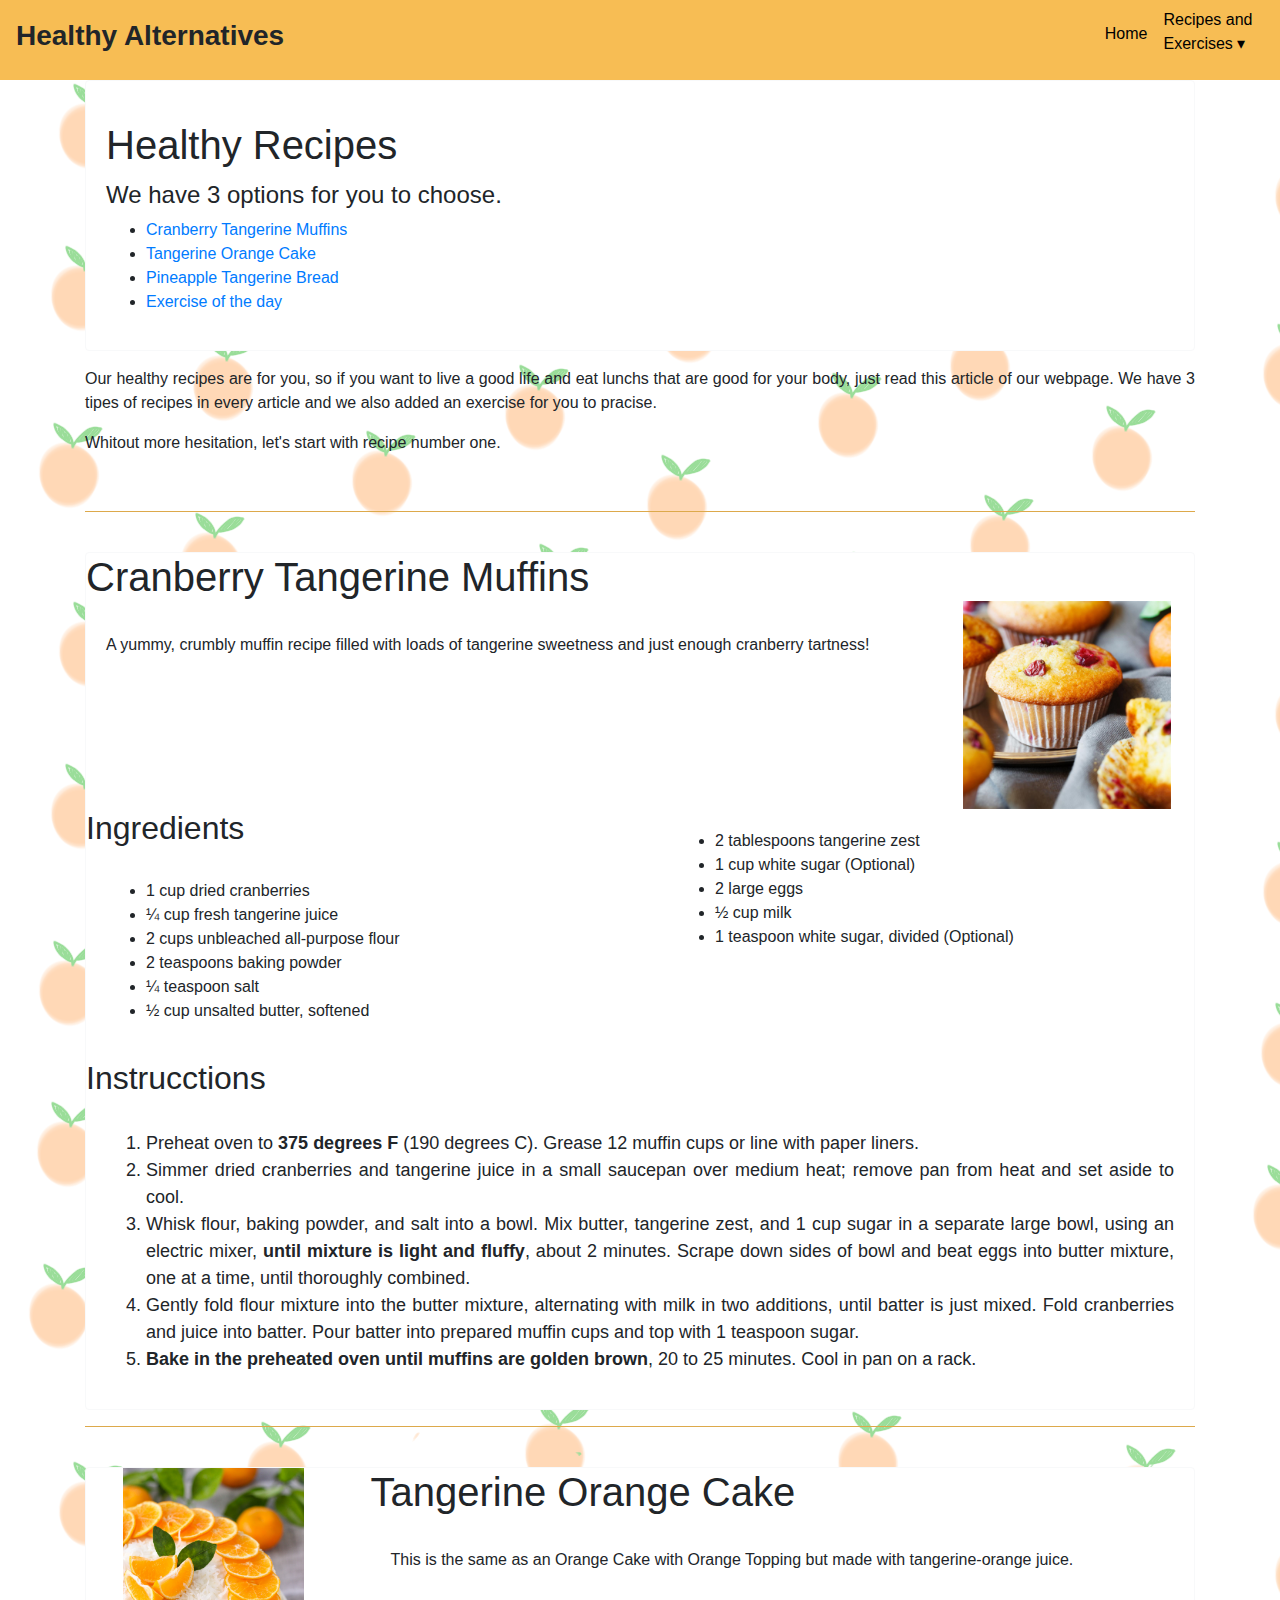
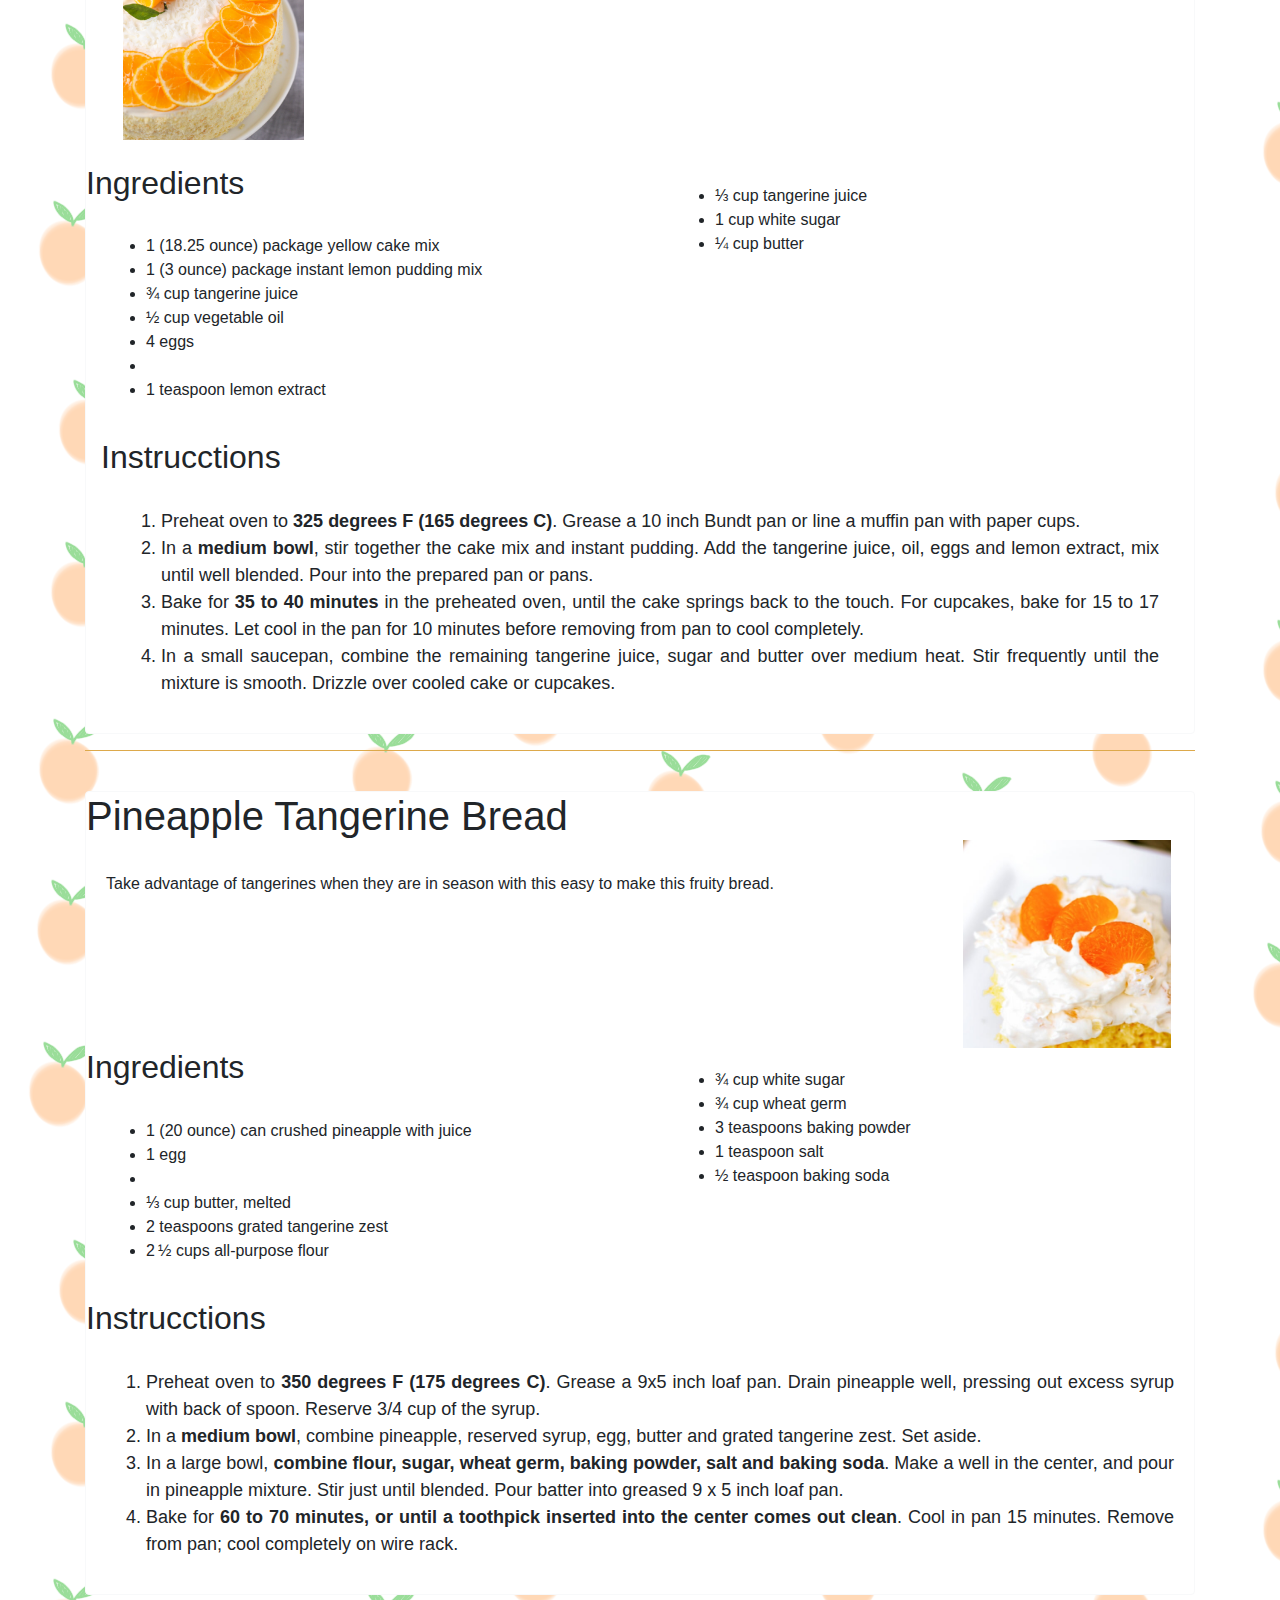
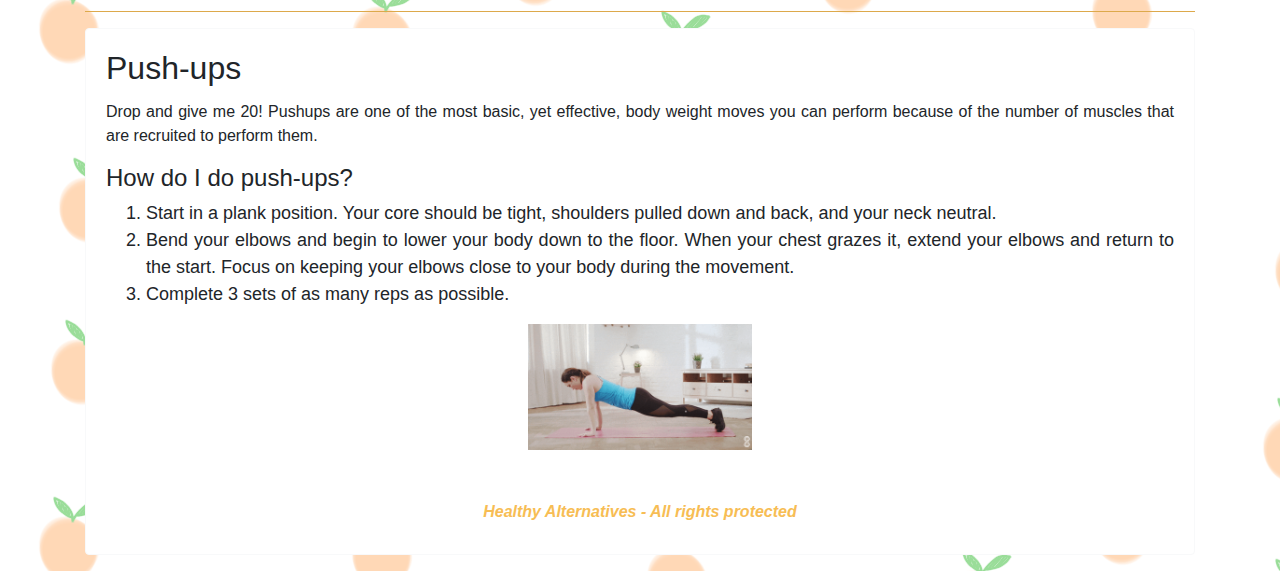
<file: day3.html>
<!DOCTYPE html>
<html>
<head>
	<title>Day Three</title>
	<meta charset="utf-8">
	<link rel="stylesheet" type="text/css" href="style.css">
	<link rel="stylesheet" href="https://stackpath.bootstrapcdn.com/bootstrap/4.3.1/css/bootstrap.min.css">
  	<meta name="viewport" content="width=device-width, initial-scale=1"> 
  	<script src="https://code.jquery.com/jquery-3.3.1.slim.min.js" integrity="sha384-q8i/X+965DzO0rT7abK41JStQIAqVgRVzpbzo5smXKp4YfRvH+8abtTE1Pi6jizo" crossorigin="anonymous"></script>
 	<script src="https://cdnjs.cloudflare.com/ajax/libs/popper.js/1.14.7/umd/popper.min.js" integrity="sha384-UO2eT0CpHqdSJQ6hJty5KVphtPhzWj9WO1clHTMGa3JDZwrnQq4sF86dIHNDz0W1" crossorigin="anonymous"></script>
	<script src="https://stackpath.bootstrapcdn.com/bootstrap/4.3.1/js/bootstrap.min.js" integrity="sha384-JjSmVgyd0p3pXB1rRibZUAYoIIy6OrQ6VrjIEaFf/nJGzIxFDsf4x0xIM+B07jRM" crossorigin="anonymous"></script>
	<link rel="icon" href="img/icon.ico">
</head>
<body>
	<header>
	<div class="mainheader">
		<div class="navbar">
			<h3><b>Healthy Alternatives</b></h3>
			<nav>
				<div class="menu">
				<ul>
					<li><a href="index.html">Home</a></li>
					<li>Recipes and Exercises &dtrif;
						<ul>
				      		<li><a href="day1.html">Day 1</a></li>
				      		<li><a href="day2.html">Day 2</a></li>
				      		<li><a href="day3.html">Day 3</a></li>
				      		<li><a href="day4.html">Day 4</a></li>
				      		<li><a href="day5.html">Day 5</a></li>
				      		<li><a href="day6.html">Day 6</a></li>
				      		<li><a href="day7.html">Day 7</a></li>
				      	</ul>
				    </li>
		      	</ul>
		      </div>
		    </nav>
	    </div>
	</div>
	</header>
	<div class="container">
		<div class="row">
			<div class="col-12">
				<div class="card border-light mb-3">
  					<div class="card-body">
						<div class="main">
							<h1 class="card-title">Healthy Recipes</h1>
						</div>
						<h4>We have 3 options for you to choose.</h4>
						<ul>
							<li><a href="#muffins">Cranberry Tangerine Muffins</a></li>
							<li><a href="#cake">Tangerine Orange Cake</a></li>
							<li><a href="#bread">Pineapple Tangerine Bread</a></li>
							<li><a href="#exercisethree">Exercise of the day</a></li>
						</ul>
					</div>
				</div>
				<p>Our healthy recipes are for you, so if you want to live a good life and eat lunchs that are good for your body, just read this article of our webpage. We have 3 tipes of recipes in every article and we also added an exercise for you to pracise.</p>

				<p>Whitout more hesitation, let's start with recipe number one.</p>
			</div>
		</div>
		<br>
		<hr>
		<br>
		<div class="card border-light mb-3">
  		<div class="row">
  			<div class="col-md-9">
  				<h1 class="card-title"><a name="muffins">Cranberry Tangerine Muffins</a></h1>
			    <div class="card-body">
			        <p style="text-align: justify;">A yummy, crumbly muffin recipe filled with loads of tangerine sweetness and just enough cranberry tartness!</p>
			    </div>
			</div>
			<div class="col-md-3">
				<br>
				<br>
				<div align="center">
				<img src="img/img10.jpg" style="max-height: 13rem; max-width: 13rem;">
			</div>
			</div>
		</div>
		<div class="row">
			<div class="col-md-6">
				<h2 class="card-title">Ingredients</h2>
			    <div class="card-body">
			    	<ul>
			    		<li>1 cup dried cranberries</li>
			    		<li>¼ cup fresh tangerine juice</li>
			    		<li>2 cups unbleached all-purpose flour</li>
			    		<li>2 teaspoons baking powder</li>
			    		<li>¼ teaspoon salt</li>
			    		<li>½ cup unsalted butter, softened</li>
			    	</ul>
			    </div>
			</div>
			<div class="col-md-6">
			    	<div class="card-body">
			    		<ul>
			    			<li>2 tablespoons tangerine zest</li>
			    			<li>1 cup white sugar (Optional)</li>
			    			<li>2 large eggs</li>
			    			<li>½ cup milk</li>
			    			<li>1 teaspoon white sugar, divided (Optional)</li>
			    		</ul>
			    	</div>
			    </div>
			</div>
			<div class="row">
				<div class="col-md-12">
			    <h2 class="card-title">Instrucctions</h2>
			    <div class="card-body">
			    	<ol>
			    		<li style="font-size: 18px; text-align: justify;">Preheat oven to <b>375 degrees F</b> (190 degrees C). Grease 12 muffin cups or line with paper liners.</li>
			    		<li style="font-size: 18px; text-align: justify;">Simmer dried cranberries and tangerine juice in a small saucepan over medium heat; remove pan from heat and set aside to cool.</li>
			    		<li style="font-size: 18px; text-align: justify;">Whisk flour, baking powder, and salt into a bowl. Mix butter, tangerine zest, and 1 cup sugar in a separate large bowl, using an electric mixer, <b>until mixture is light and fluffy</b>, about 2 minutes. Scrape down sides of bowl and beat eggs into butter mixture, one at a time, until thoroughly combined.</li>
			    		<li style="font-size: 18px; text-align: justify;">Gently fold flour mixture into the butter mixture, alternating with milk in two additions, until batter is just mixed. Fold cranberries and juice into batter. Pour batter into prepared muffin cups and top with 1 teaspoon sugar.</li>
			    		<li style="font-size: 18px; text-align: justify;"><b>Bake in the preheated oven until muffins are golden brown</b>, 20 to 25 minutes. Cool in pan on a rack.</li>
			    	</ol>
			    </div>
			</div>
		</div>
  		</div>
		<hr>
		<br>
		<div class="card border-light mb-3">
  		<div class="row">
  				<div class="col-md-3">
  					<div align="center">
						<img src="img/img11.jpg" style="max-height: 17rem; max-width: 12rem;">
					</div>
				</div>
			<div class="col-md-9">
  				<h1 class="card-title"><a name="cake">Tangerine Orange Cake</a></h1>
			    <div class="card-body">
			        <p style="text-align: justify;">This is the same as an Orange Cake with Orange Topping but made with tangerine-orange juice.</p>
			    </div>
			</div>
		</div>
		<br>
		<div class="row">
			<div class="col-md-6">
				<h2 class="card-title">Ingredients</h2>
			    <div class="card-body">
			    	<ul>
			    		<li>1 (18.25 ounce) package yellow cake mix</li>
			    		<li>1 (3 ounce) package instant lemon pudding mix</li>
			    		<li>¾ cup tangerine juice</li>
			    		<li>½ cup vegetable oil</li>
			    		<li>4 eggs<li>
			    		<li>1 teaspoon lemon extract</li>
			    	</ul>
			    </div>
			</div>
			<div class="col-md-6">
			    	<div class="card-body">
			    		<ul>
			    			<li>⅓ cup tangerine juice</li>
			    			<li>1 cup white sugar</li>
			    			<li>¼ cup butter</li>
			    		</ul>
			    	</div>
			    </div>
			</div>
			    <div class="col-md-12">
			    <h2 class="card-title">Instrucctions</h2>
			    <div class="card-body">
			    	<ol>
			    		<li style="font-size: 18px; text-align: justify;">Preheat oven to <b>325 degrees F (165 degrees C)</b>. Grease a 10 inch Bundt pan or line a muffin pan with paper cups.</li>
			    		<li style="font-size: 18px; text-align: justify;">In a <b>medium bowl</b>, stir together the cake mix and instant pudding. Add the tangerine juice, oil, eggs and lemon extract, mix until well blended. Pour into the prepared pan or pans.</li>
			    		<li style="font-size: 18px; text-align: justify;">Bake for <b>35 to 40 minutes</b> in the preheated oven, until the cake springs back to the touch. For cupcakes, bake for 15 to 17 minutes. Let cool in the pan for 10 minutes before removing from pan to cool completely.</li>
			    		<li style="font-size: 18px; text-align: justify;">In a small saucepan, combine the remaining tangerine juice, sugar and butter over medium heat. Stir frequently until the mixture is smooth. Drizzle over cooled cake or cupcakes.</li>
			    	</ol>
				</div>
			</div>
			</div>
		<hr>
		<br>
		<div class="card border-light mb-3">
  		<div class="row">
  			<div class="col-md-9">
  				<h1 class="card-title"><a name="bread">Pineapple Tangerine Bread</a></h1>
			    <div class="card-body">
			        <p style="text-align: justify;">Take advantage of tangerines when they are in season with this easy to make this fruity bread.</p>
			    </div>
			</div>
			<div class="col-md-3">
				<br>
				<br>
				<div align="center">
				<img src="img/img12.jpg" style="max-height: 13rem; max-width: 13rem;">
			</div>
			</div>
		</div>
		<div class="row">
			<div class="col-md-6">
				<h2 class="card-title">Ingredients</h2>
			    <div class="card-body">
			    	<ul>
			    		<li>1 (20 ounce) can crushed pineapple with juice</li>
			    		<li>1 egg<li>
			    		<li>⅓ cup butter, melted</li>
			    		<li>2 teaspoons grated tangerine zest</li>
			    		<li>2 ½ cups all-purpose flour</li>
			    	</ul>
			    </div>
			</div>
			<div class="col-md-6">
				<div class="card-body">
					<ul>
			    		<li>¾ cup white sugar</li>
			    		<li>¾ cup wheat germ</li>
			    		<li>3 teaspoons baking powder</li>
			    		<li>1 teaspoon salt</li>
			    		<li>½ teaspoon baking soda</li>
					</ul>
				</div>
			</div>
			<div class="col-md-12">
			    <h2 class="card-title">Instrucctions</h2>
			    <div class="card-body">
			    	<ol>
			    		<li style="font-size: 18px; text-align: justify;">Preheat oven to <b>350 degrees F (175 degrees C)</b>. Grease a 9x5 inch loaf pan. Drain pineapple well, pressing out excess syrup with back of spoon. Reserve 3/4 cup of the syrup.</li>
			    		<li style="font-size: 18px; text-align: justify;">In a <b>medium bowl</b>, combine pineapple, reserved syrup, egg, butter and grated tangerine zest. Set aside.</li>
			    		<li style="font-size: 18px; text-align: justify;">In a large bowl, <b>combine flour, sugar, wheat germ, baking powder, salt and baking soda</b>. Make a well in the center, and pour in pineapple mixture. Stir just until blended. Pour batter into greased 9 x 5 inch loaf pan.</li>
			    		<li style="font-size: 18px; text-align: justify;">Bake for <b>60 to 70 minutes, or until a toothpick inserted into the center comes out clean</b>. Cool in pan 15 minutes. Remove from pan; cool completely on wire rack.</li>
			    	</ol>
			    </div>
			</div>
		</div>
		</div>
		<hr>
		<div class="row">
		<div class="col-12">
		<div class="card border-light mb-3">
  			<div class="card-body">
					<h2 class="card-title"><a name="exercisethree">Push-ups</a></h2>
			    <p style="text-align: justify;">Drop and give me 20! Pushups are one of the most basic, yet effective, body weight moves you can perform because of the number of muscles that are recruited to perform them.</p>
			    <h4>How do I do push-ups?</h4>
			    <ol>
			    	<li style="font-size: 18px; text-align: justify;">Start in a plank position. Your core should be tight, shoulders pulled down and back, and your neck neutral.</li>
			    	<li style="font-size: 18px; text-align: justify;">Bend your elbows and begin to lower your body down to the floor. When your chest grazes it, extend your elbows and return to the start. Focus on keeping your elbows close to your body during the movement.</li>
			    	<li style="font-size: 18px; text-align: justify;">Complete 3 sets of as many reps as possible.</li>
			    </ol>

			<div align="center">
			 	<img src="img/pushups.gif" style="max-height: 15rem; max-width: 14rem;">
			</div>

			<div align="center">
			<footer><i><b>Healthy Alternatives - All rights protected</b></i></footer>
		</div>



  	</div>

</body>
</html>
</file>
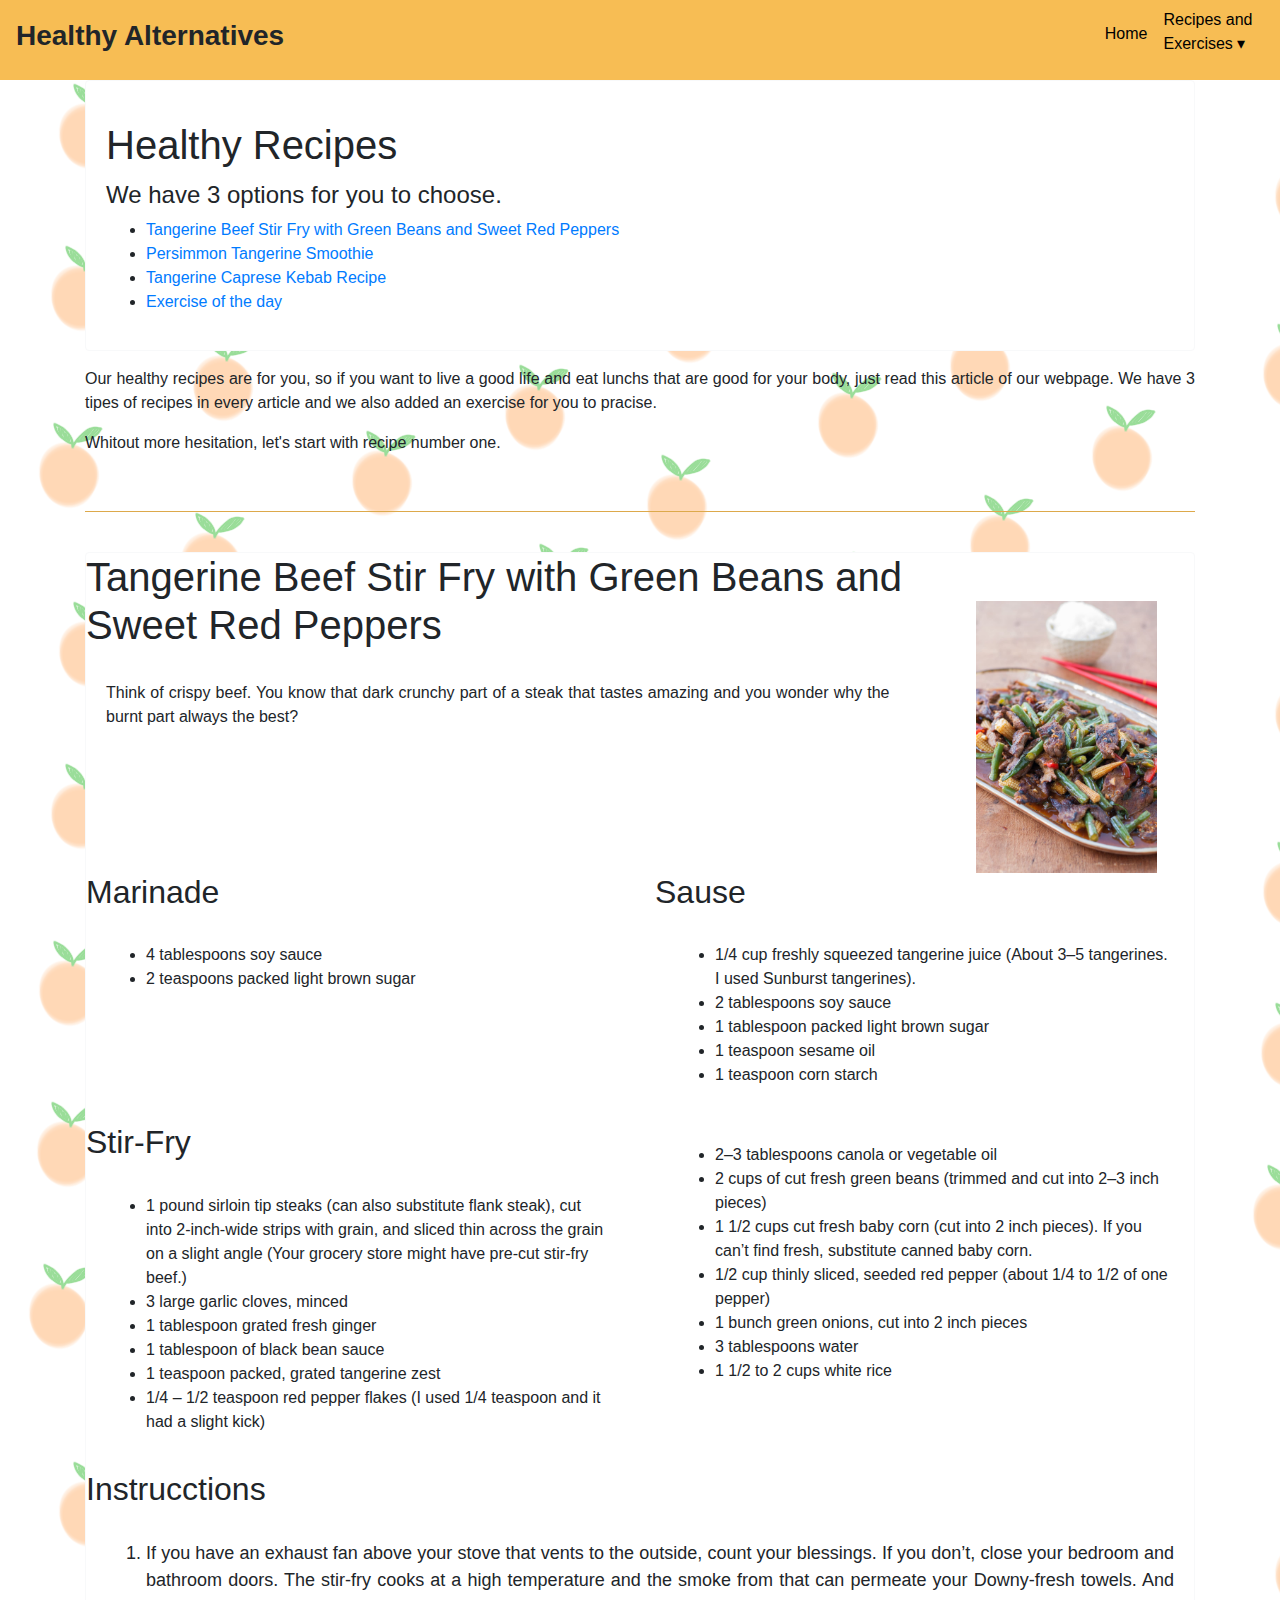
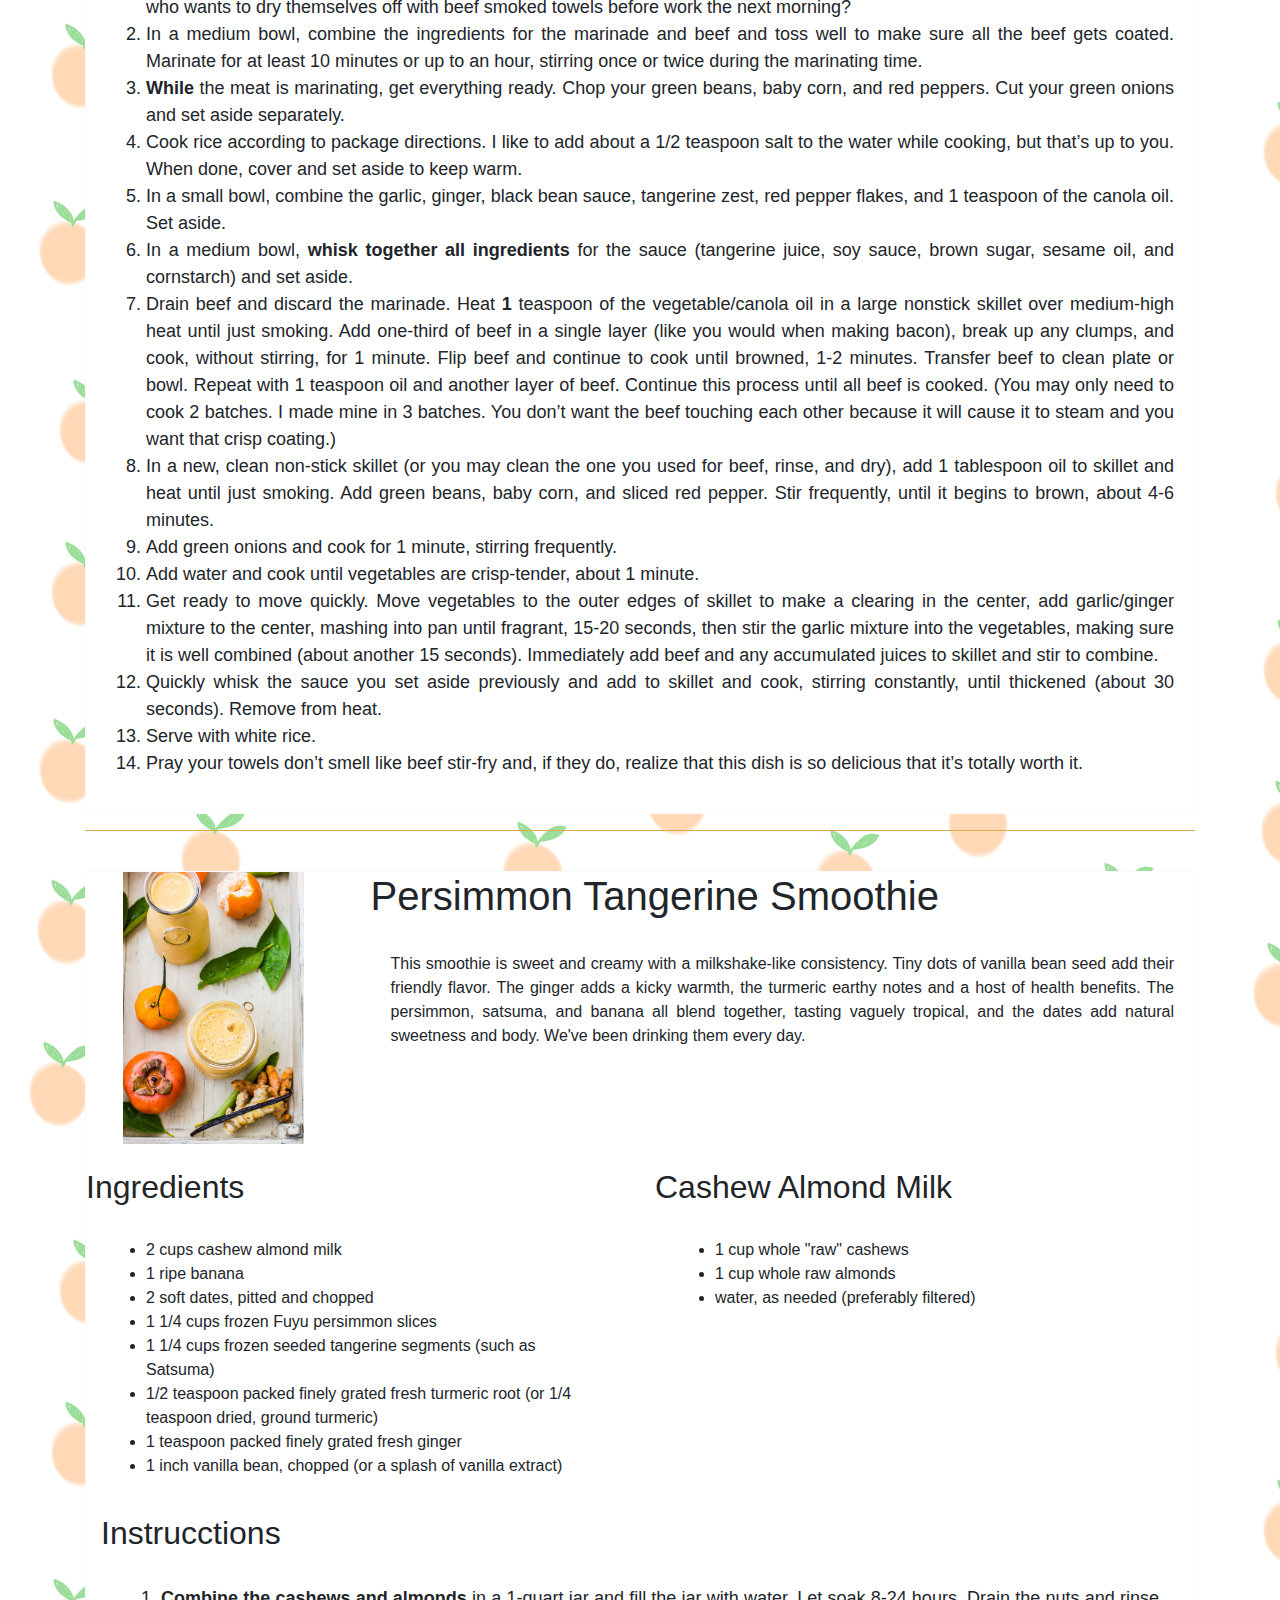
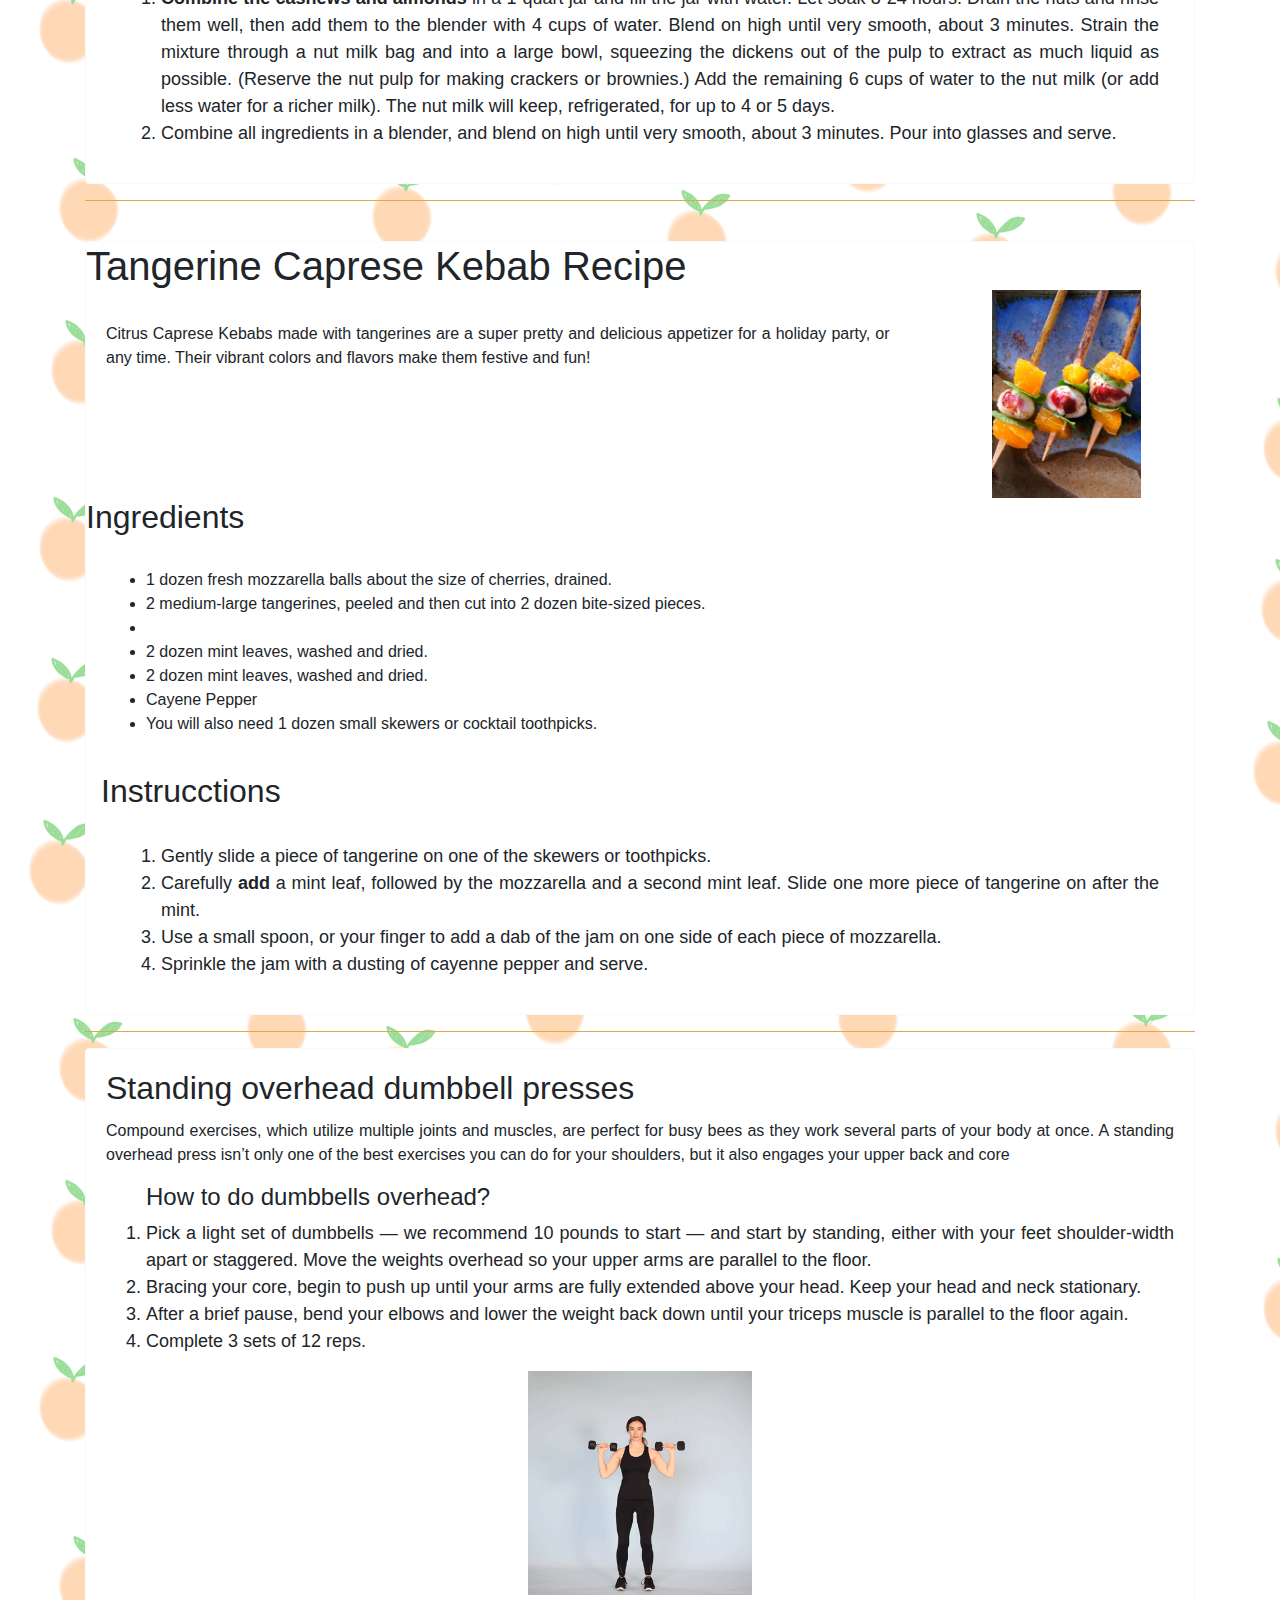
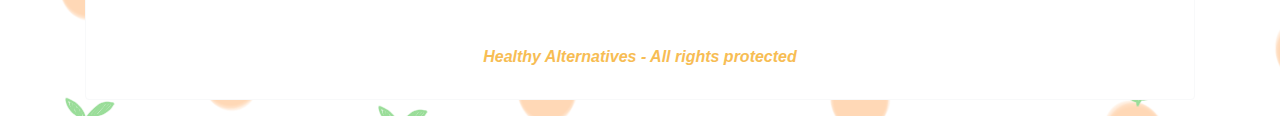
<file: day4.html>
<!DOCTYPE html>
<html>
<head>
	<title>Day Four</title>
	<meta charset="utf-8">
	<link rel="stylesheet" type="text/css" href="style.css">
	<link rel="stylesheet" href="https://stackpath.bootstrapcdn.com/bootstrap/4.3.1/css/bootstrap.min.css">
  	<meta name="viewport" content="width=device-width, initial-scale=1"> 
  	<script src="https://code.jquery.com/jquery-3.3.1.slim.min.js" integrity="sha384-q8i/X+965DzO0rT7abK41JStQIAqVgRVzpbzo5smXKp4YfRvH+8abtTE1Pi6jizo" crossorigin="anonymous"></script>
 	<script src="https://cdnjs.cloudflare.com/ajax/libs/popper.js/1.14.7/umd/popper.min.js" integrity="sha384-UO2eT0CpHqdSJQ6hJty5KVphtPhzWj9WO1clHTMGa3JDZwrnQq4sF86dIHNDz0W1" crossorigin="anonymous"></script>
	<script src="https://stackpath.bootstrapcdn.com/bootstrap/4.3.1/js/bootstrap.min.js" integrity="sha384-JjSmVgyd0p3pXB1rRibZUAYoIIy6OrQ6VrjIEaFf/nJGzIxFDsf4x0xIM+B07jRM" crossorigin="anonymous"></script>
	<link rel="icon" href="img/icon.ico">
</head>
<body>
	<header>
	<div class="mainheader">
		<div class="navbar">
			<h3><b>Healthy Alternatives</b></h3>
			<nav>
				<div class="menu">
				<ul>
					<li><a href="index.html">Home</a></li>
					<li>Recipes and Exercises &dtrif;
						<ul>
				      		<li><a href="day1.html">Day 1</a></li>
				      		<li><a href="day2.html">Day 2</a></li>
				      		<li><a href="day3.html">Day 3</a></li>
				      		<li><a href="day4.html">Day 4</a></li>
				      		<li><a href="day5.html">Day 5</a></li>
				      		<li><a href="day6.html">Day 6</a></li>
				      		<li><a href="day7.html">Day 7</a></li>
				      	</ul>
				    </li>
		      	</ul>
		      </div>
		    </nav>
	    </div>
	</div>
	</header>
	<div class="container">
		<div class="row">
			<div class="col-12">
				<div class="card border-light mb-3">
  					<div class="card-body">
						<div class="main">
							<h1 class="card-title">Healthy Recipes</h1>
						</div>
						<h4>We have 3 options for you to choose.</h4>
						<ul>
							<li><a href="#beef">Tangerine Beef Stir Fry with Green Beans and Sweet Red Peppers</a></li>
							<li><a href="#smoothie">Persimmon Tangerine Smoothie</a></li>
							<li><a href="#kebab">Tangerine Caprese Kebab Recipe</a></li>
							<li><a href="#exercisefour">Exercise of the day</a></li>
						</ul>
					</div>
				</div>
				<p>Our healthy recipes are for you, so if you want to live a good life and eat lunchs that are good for your body, just read this article of our webpage. We have 3 tipes of recipes in every article and we also added an exercise for you to pracise.</p>

				<p>Whitout more hesitation, let's start with recipe number one.</p>
			</div>
		</div>
		<br>
		<hr>
		<br>
		<div class="card border-light mb-3">
  		<div class="row">
  			<div class="col-md-9">
  				<h1 class="card-title"><a name="beef">Tangerine Beef Stir Fry with Green Beans and Sweet Red Peppers</a></h1>
			    <div class="card-body">
			        <p style="text-align: justify;">Think of crispy beef. You know that dark crunchy part of a steak that tastes amazing and you wonder why the burnt part always the best?</p>
			    </div>
			</div>
			<div class="col-md-3">
				<br>
				<br>
				<div align="center">
				<img src="img/img13.jpg" style="max-height: 17rem; max-width: 13rem;">
			</div>
			</div>
		</div>
		<div class="row">
			<div class="col-md-6">
				<h2 class="card-title">Marinade</h2>
			    <div class="card-body">
			    	<ul>
			    		<li>4 tablespoons soy sauce</li>
			    		<li>2 teaspoons packed light brown sugar</li>
			    	</ul>
			    </div>
			</div>
			<div class="col-md-6">
				<h2 class="card-title">Sause</h2>
			    	<div class="card-body">
			    		<ul>
			    			<li>1/4 cup freshly squeezed tangerine juice (About 3–5 tangerines. I used Sunburst tangerines).</li>
			    			<li>2 tablespoons soy sauce</li>
			    			<li>1 tablespoon packed light brown sugar</li>
			    			<li>1 teaspoon sesame oil</li>
			    			<li>1 teaspoon corn starch</li>
			    		</ul>
			    	</div>
			    </div>
			</div>
			<div class="row">
			<div class="col-md-6">
				<h2 class="card-title">Stir-Fry</h2>
			    <div class="card-body">
			    	<ul>
			    		<li>1 pound sirloin tip steaks (can also substitute flank steak), cut into 2-inch-wide strips with grain, and sliced thin across the grain on a slight angle (Your grocery store might have pre-cut stir-fry beef.)</li>
			    		<li>3 large garlic cloves, minced</li>
			    		<li>1 tablespoon grated fresh ginger</li>
			    		<li>1 tablespoon of black bean sauce</li>
			    		<li>1 teaspoon packed, grated tangerine zest</li>
			    		<li>1/4 – 1/2 teaspoon red pepper flakes (I used 1/4 teaspoon and it had a slight kick)</li>
			    		
			    	</ul>
			    </div>
			</div>
			<div class="col-md-6">
		    	<div class="card-body">
			    		<ul>
						<li>2–3 tablespoons canola or vegetable oil</li>
			    		<li>2 cups of cut fresh green beans (trimmed and cut into 2–3 inch pieces)</li>
			    		<li>1 1/2 cups cut fresh baby corn (cut into 2 inch pieces). If you can’t find fresh, substitute canned baby corn.</li>
			    		<li>1/2 cup thinly sliced, seeded red pepper (about 1/4 to 1/2 of one pepper)</li>
						<li>1 bunch green onions, cut into 2 inch pieces</li>
						<li>3 tablespoons water</li>
						<li>1 1/2 to 2 cups white rice</li>
			    		</ul>
			    	</div>
			    </div>
			</div>
			<div class="row">
				<div class="col-md-12">
			    <h2 class="card-title">Instrucctions</h2>
			    <div class="card-body">
			    	<ol>
			    		<li style="font-size: 18px; text-align: justify;">If you have an exhaust fan above your stove that vents to the outside, count your blessings. If you don’t, close your bedroom and bathroom doors. The stir-fry cooks at a high temperature and the smoke from that can permeate your Downy-fresh towels. And who wants to dry themselves off with beef smoked towels before work the next morning?</li>
			    		<li style="font-size: 18px; text-align: justify;">In a medium bowl, combine the ingredients for the marinade and beef and toss well to make sure all the beef gets coated. Marinate for at least 10 minutes or up to an hour, stirring once or twice during the marinating time.</li>
			    		<li style="font-size: 18px; text-align: justify;"><b>While</b> the meat is marinating, get everything ready. Chop your green beans, baby corn, and red peppers. Cut your green onions and set aside separately.</li>
			    		<li style="font-size: 18px; text-align: justify;">Cook rice according to package directions. I like to add about a 1/2 teaspoon salt to the water while cooking, but that’s up to you. When done, cover and set aside to keep warm.</li>
			    		<li style="font-size: 18px; text-align: justify;">In a small bowl, combine the garlic, ginger, black bean sauce, tangerine zest, red pepper flakes, and 1 teaspoon of the canola oil. Set aside.</li>
			    		<li style="font-size: 18px; text-align: justify;">In a medium bowl, <b>whisk together all ingredients</b> for the sauce (tangerine juice, soy sauce, brown sugar, sesame oil, and cornstarch) and set aside.</li>
			    		<li style="font-size: 18px; text-align: justify;">Drain beef and discard the marinade. Heat <b>1</b> teaspoon of the vegetable/canola oil in a large nonstick skillet over medium-high heat until just smoking. Add one-third of beef in a single layer (like you would when making bacon), break up any clumps, and cook, without stirring, for 1 minute. Flip beef and continue to cook until browned, 1-2 minutes. Transfer beef to clean plate or bowl. Repeat with 1 teaspoon oil and another layer of beef. Continue this process until all beef is cooked. (You may only need to cook 2 batches. I made mine in 3 batches. You don’t want the beef touching each other because it will cause it to steam and you want that crisp coating.)</li>
			    		<li style="font-size: 18px; text-align: justify;">In a new, clean non-stick skillet (or you may clean the one you used for beef, rinse, and dry), add 1 tablespoon oil to skillet and heat until just smoking. Add green beans, baby corn, and sliced red pepper. Stir frequently, until it begins to brown, about 4-6 minutes.</li>
			    		<li style="font-size: 18px; text-align: justify;">Add green onions and cook for 1 minute, stirring frequently.</li>
			    		<li style="font-size: 18px; text-align: justify;">Add water and cook until vegetables are crisp-tender, about 1 minute.</li>
			    		<li style="font-size: 18px; text-align: justify;">Get ready to move quickly. Move vegetables to the outer edges of skillet to make a clearing in the center, add garlic/ginger mixture to the center, mashing into pan until fragrant, 15-20 seconds, then stir the garlic mixture into the vegetables, making sure it is well combined (about another 15 seconds). Immediately add beef and any accumulated juices to skillet and stir to combine.</li>
			    		<li style="font-size: 18px; text-align: justify;">Quickly whisk the sauce you set aside previously and add to skillet and cook, stirring constantly, until thickened (about 30 seconds). Remove from heat.</li>
			    		<li style="font-size: 18px; text-align: justify;">Serve with white rice.</li>
			    		<li style="font-size: 18px; text-align: justify;">Pray your towels don’t smell like beef stir-fry and, if they do, realize that this dish is so delicious that it’s totally worth it.</li>
			    	</ol>
			    </div>
			</div>
		</div>
  		</div>
		<hr>
		<br>
		<div class="card border-light mb-3">
  		<div class="row">
  				<div class="col-md-3">
  					<div align="center">
						<img src="img/img14.jpg" style="max-height: 17rem; max-width: 12rem;">
					</div>
				</div>
			<div class="col-md-9">
  				<h1 class="card-title"><a name="smoothie">Persimmon Tangerine Smoothie</a></h1>
			    <div class="card-body">
			        <p style="text-align: justify;">This smoothie is sweet and creamy with a milkshake-like consistency. Tiny dots of vanilla bean seed add their friendly flavor. The ginger adds a kicky warmth, the turmeric earthy notes and a host of health benefits. The persimmon, satsuma, and banana all blend together, tasting vaguely tropical, and the dates add natural sweetness and body. We've been drinking them every day.</p>
			    </div>
			</div>
		</div>
		<br>
		<div class="row">
			<div class="col-md-6">
				<h2 class="card-title">Ingredients</h2>
			    <div class="card-body">
			    	<ul>
			    		<li>2 cups cashew almond milk</li>
			    		<li>1 ripe banana</li>
			    		<li>2 soft dates, pitted and chopped</li>
			    		<li>1 1/4 cups frozen Fuyu persimmon slices</li>
			    		<li>1 1/4 cups frozen seeded tangerine segments (such as Satsuma)</li>
			    		<li>1/2 teaspoon packed finely grated fresh turmeric root (or 1/4 teaspoon dried, ground turmeric)</li>
			    		<li>1 teaspoon packed finely grated fresh ginger</li>
			    		<li>1 inch vanilla bean, chopped (or a splash of vanilla extract)</li>
			    	</ul>
			    </div>
			</div>
			<div class="col-md-6">
				<h2 class="card-title">Cashew Almond Milk</h2>
			    	<div class="card-body">
			    		<ul>
			    			<li>1 cup whole "raw" cashews</li>
							<li>1 cup whole raw almonds </li>
							<li>water, as needed (preferably filtered)</li>
			    		</ul>
			    	</div>
			    </div>
			</div>
			    <div class="col-md-12">
			    <h2 class="card-title">Instrucctions</h2>
			    <div class="card-body">
			    	<ol>
			    		<li style="font-size: 18px; text-align: justify;"><b>Combine the cashews and almonds</b> in a 1-quart jar and fill the jar with water. Let soak 8-24 hours. Drain the nuts and rinse them well, then add them to the blender with 4 cups of water. Blend on high until very smooth, about 3 minutes. Strain the mixture through a nut milk bag and into a large bowl, squeezing the dickens out of the pulp to extract as much liquid as possible. (Reserve the nut pulp for making crackers or brownies.) Add the remaining 6 cups of water to the nut milk (or add less water for a richer milk). The nut milk will keep, refrigerated, for up to 4 or 5 days.</li>
			    		<li style="font-size: 18px; text-align: justify;">Combine all ingredients in a blender, and blend on high until very smooth, about 3 minutes. Pour into glasses and serve.</li>
			    	</ol>
				</div>
			</div>
			</div>
		<hr>
		<br>
		<div class="card border-light mb-3">
  		<div class="row">
  			<div class="col-md-9">
  				<h1 class="card-title"><a name="kebab">Tangerine Caprese Kebab Recipe</a></h1>
			    <div class="card-body">
			        <p style="text-align: justify;">Citrus Caprese Kebabs made with tangerines are a super pretty and delicious appetizer for a holiday party, or any time. Their vibrant colors and flavors make them festive and fun!</p>
			    </div>
			</div>
			<div class="col-md-3">
				<br>
				<br>
				<div align="center">
				<img src="img/img15.jpg" style="max-height: 13rem; max-width: 13rem;">
			</div>
			</div>
		</div>
		<div class="row">
			<div class="col-md-12">
				<h2 class="card-title">Ingredients</h2>
			    <div class="card-body">
			    	<ul>
			    		<li>1 dozen fresh mozzarella balls about the size of cherries, drained.</li>
			    		<li>2 medium-large tangerines, peeled and then cut into 2 dozen bite-sized pieces.<li>
			    		<li>2 dozen mint leaves, washed and dried.</li>
			    		<li>2 dozen mint leaves, washed and dried.</li>
			    		<li>Cayene Pepper</li>
			    		<li>You will also need 1 dozen small skewers or cocktail toothpicks.</li>
			    	</ul>
			    </div>
			</div>
			</div>
			<div class="col-md-12">
			    <h2 class="card-title">Instrucctions</h2>
			    <div class="card-body">
			    	<ol>
			    		<li style="font-size: 18px; text-align: justify;">Gently slide a piece of tangerine on one of the skewers or toothpicks.</li>
			    		<li style="font-size: 18px; text-align: justify;">Carefully <b>add</b> a mint leaf, followed by the mozzarella and a second mint leaf. Slide one more piece of tangerine on after the mint.</li>
			    		<li style="font-size: 18px; text-align: justify;">Use a small spoon, or your finger to add a dab of the jam on one side of each piece of mozzarella.</li>
			    		<li style="font-size: 18px; text-align: justify;">Sprinkle the jam with a dusting of cayenne pepper and serve.</li>
			    	</ol>
			    </div>
			</div>
		</div>
		<hr>
		<div class="row">
		<div class="col-12">
		<div class="card border-light mb-3">
  			<div class="card-body">
					<h2 class="card-title"><a name="exercisethree">Standing overhead dumbbell presses</a></h2>
			    <p style="text-align: justify;">Compound exercises, which utilize multiple joints and muscles, are perfect for busy bees as they work several parts of your body at once. A standing overhead press isn’t only one of the best exercises you can do for your shoulders, but it also engages your upper back and core</h4>
			    <ol>
			    	<h4>How to do dumbbells overhead?</h4>
			    	<li style="font-size: 18px; text-align: justify;">Pick a light set of dumbbells — we recommend 10 pounds to start — and start by standing, either with your feet shoulder-width apart or staggered. Move the weights overhead so your upper arms are parallel to the floor.</li>
			    	<li style="font-size: 18px; text-align: justify;">Bracing your core, begin to push up until your arms are fully extended above your head. Keep your head and neck stationary.</li>
			    	<li style="font-size: 18px; text-align: justify;">After a brief pause, bend your elbows and lower the weight back down until your triceps muscle is parallel to the floor again.</li>
			    	<li style="font-size: 18px; text-align: justify;">Complete 3 sets of 12 reps.</li>
			    </ol>

			<div align="center">
			 	<img src="img/dumbbells.gif" style="max-height: 15rem; max-width: 14rem;">
			</div>

			<div align="center">
			<footer><i><b>Healthy Alternatives - All rights protected</b></i></footer>
		</div>



  	</div>

</body>
</html>
</file>
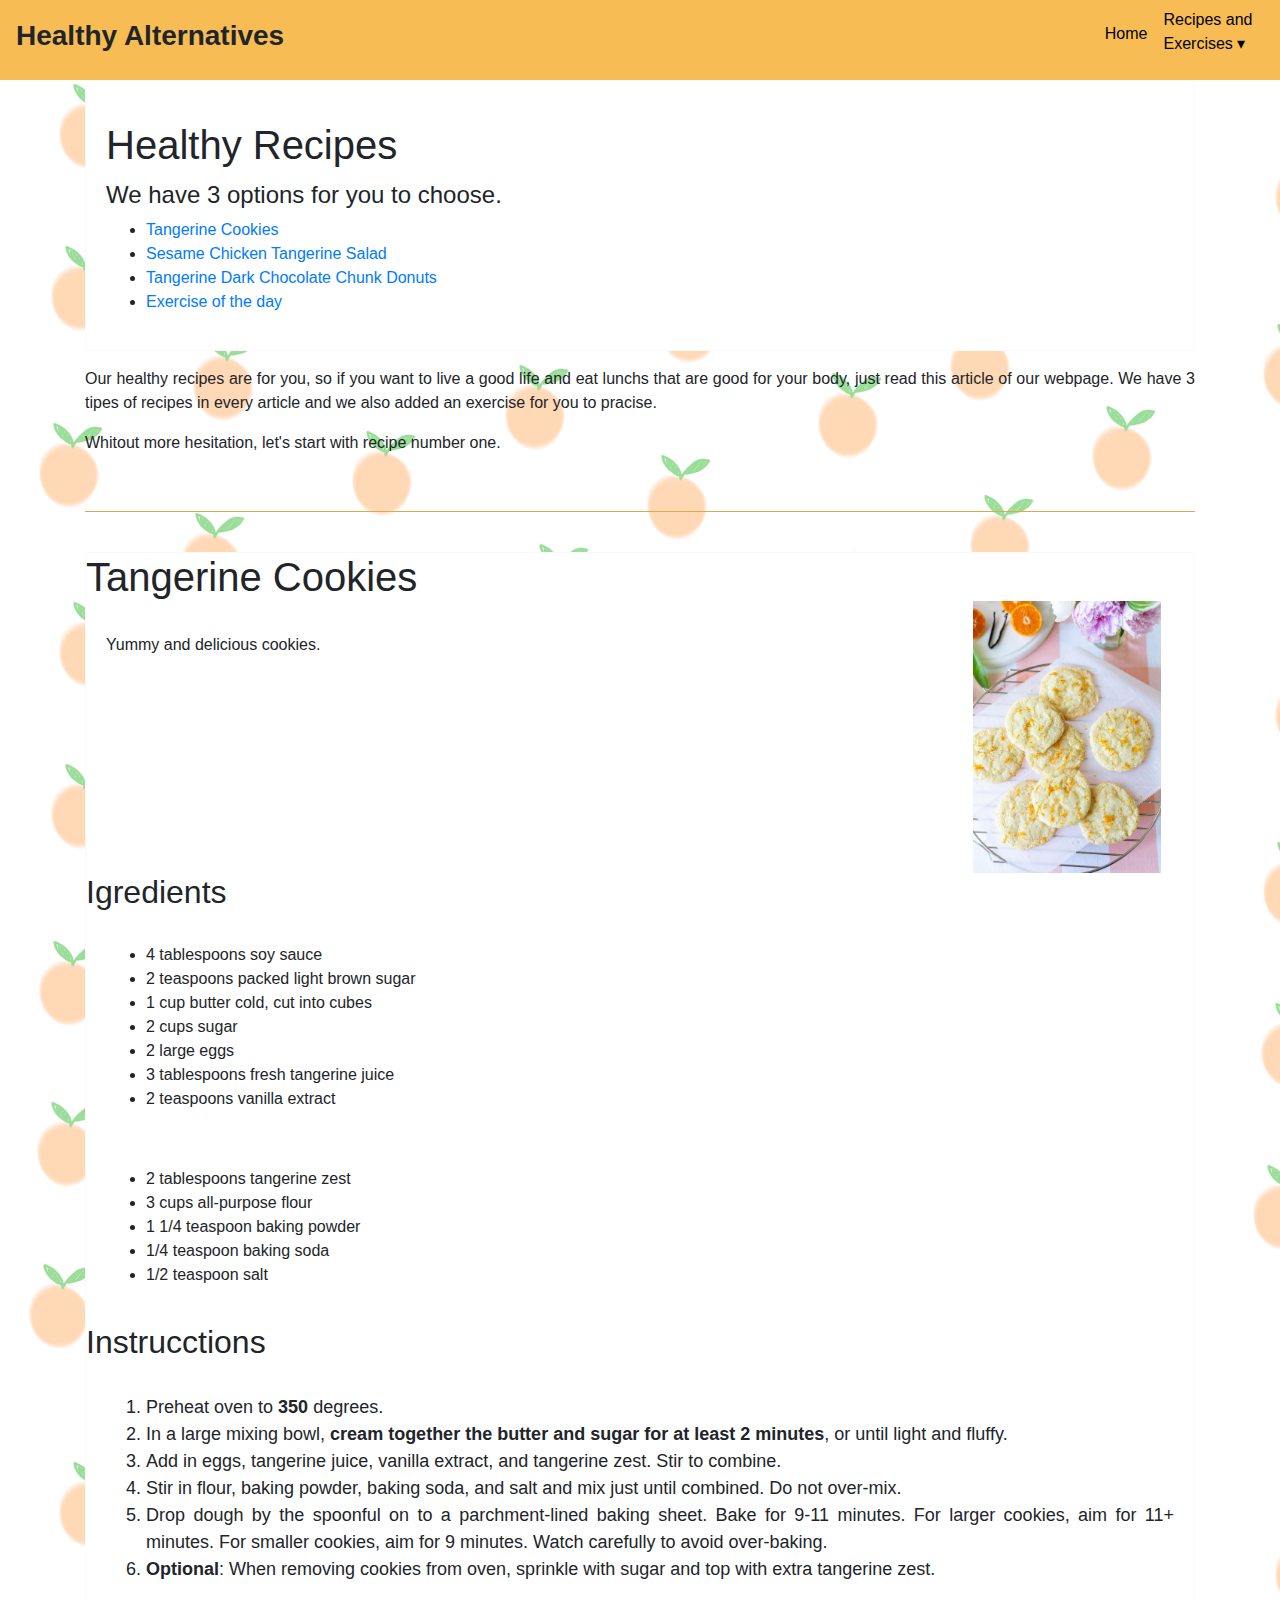
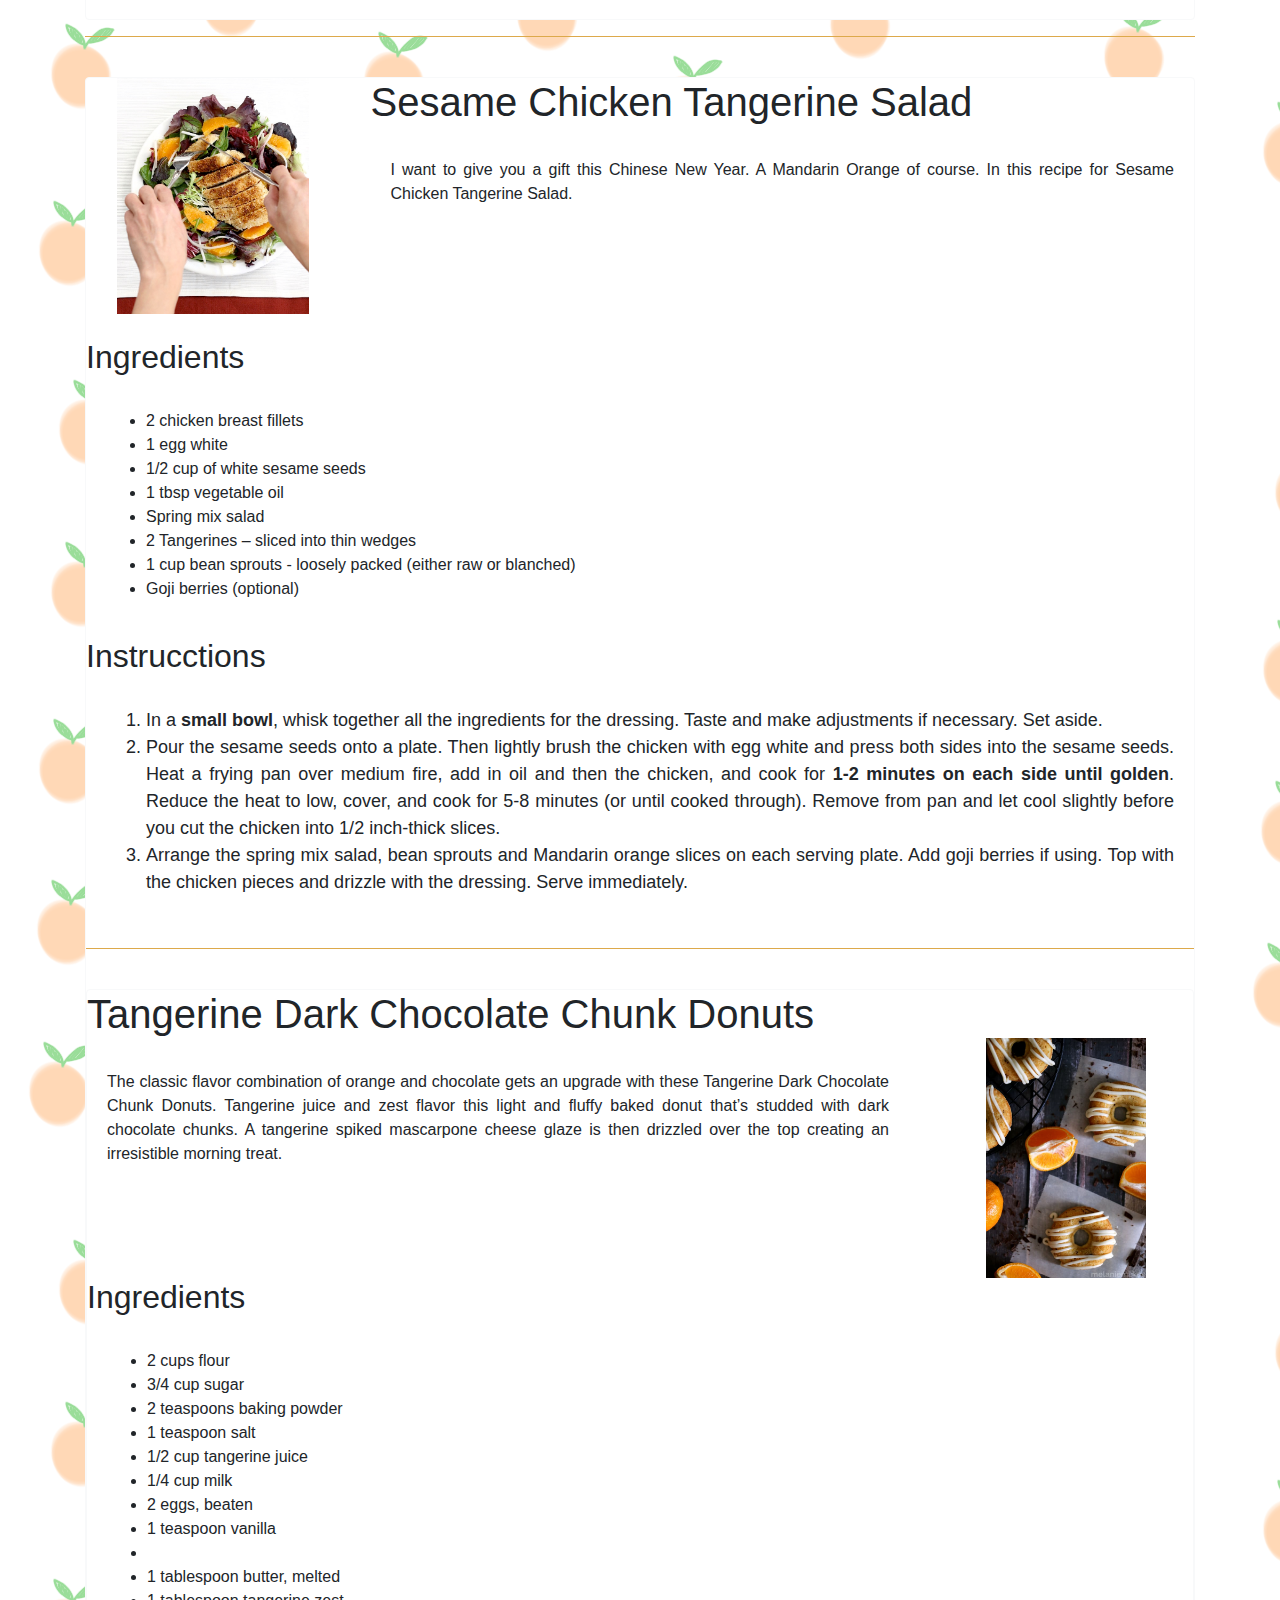
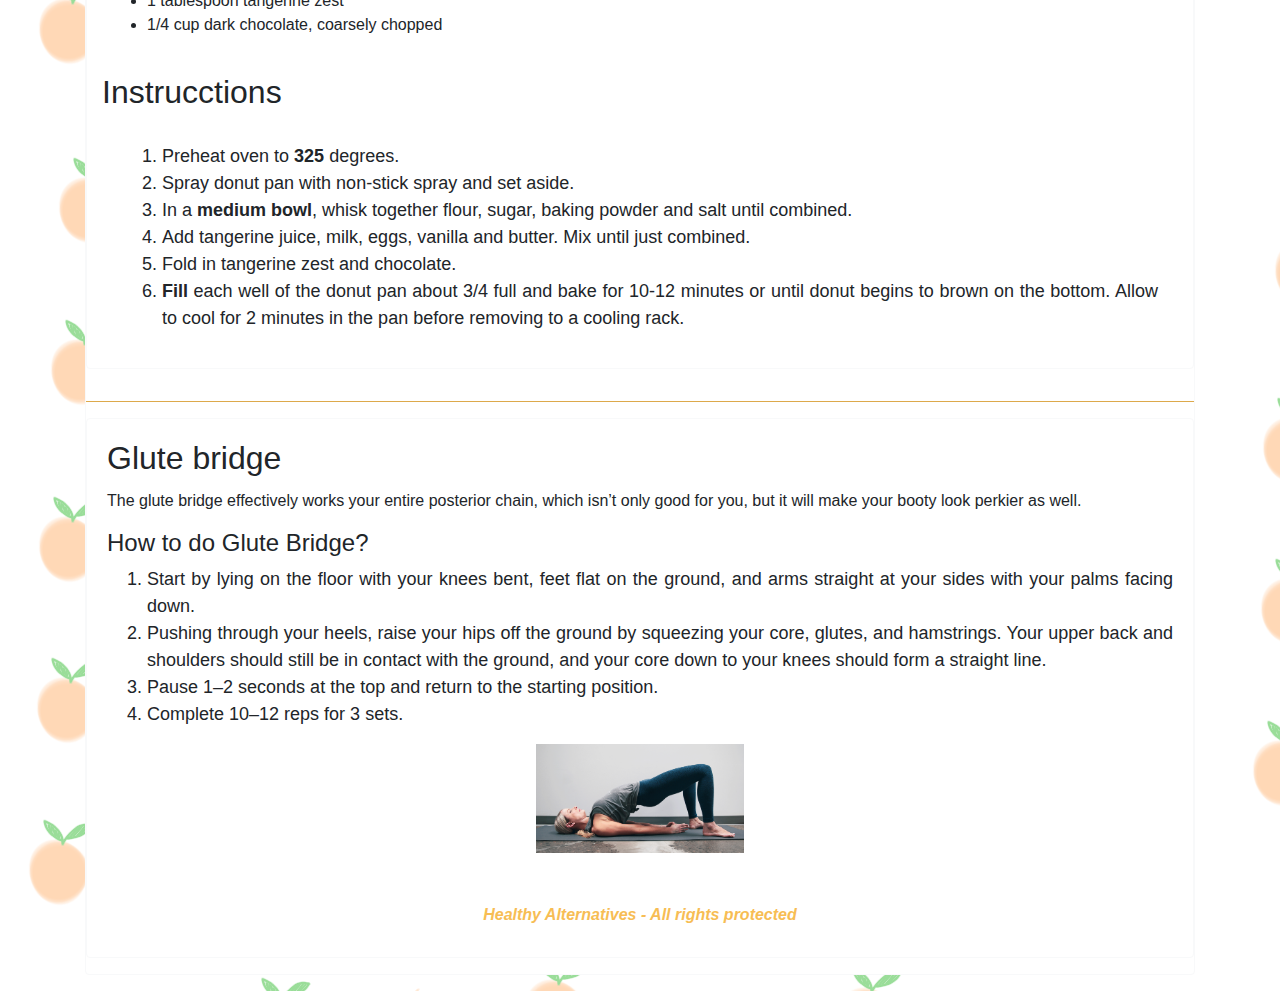
<file: day5.html>
<!DOCTYPE html>
<html>
<head>
	<title>Day Five</title>
	<meta charset="utf-8">
	<link rel="stylesheet" type="text/css" href="style.css">
	<link rel="stylesheet" href="https://stackpath.bootstrapcdn.com/bootstrap/4.3.1/css/bootstrap.min.css">
  	<meta name="viewport" content="width=device-width, initial-scale=1"> 
  	<script src="https://code.jquery.com/jquery-3.3.1.slim.min.js" integrity="sha384-q8i/X+965DzO0rT7abK41JStQIAqVgRVzpbzo5smXKp4YfRvH+8abtTE1Pi6jizo" crossorigin="anonymous"></script>
 	<script src="https://cdnjs.cloudflare.com/ajax/libs/popper.js/1.14.7/umd/popper.min.js" integrity="sha384-UO2eT0CpHqdSJQ6hJty5KVphtPhzWj9WO1clHTMGa3JDZwrnQq4sF86dIHNDz0W1" crossorigin="anonymous"></script>
	<script src="https://stackpath.bootstrapcdn.com/bootstrap/4.3.1/js/bootstrap.min.js" integrity="sha384-JjSmVgyd0p3pXB1rRibZUAYoIIy6OrQ6VrjIEaFf/nJGzIxFDsf4x0xIM+B07jRM" crossorigin="anonymous"></script>
	<link rel="icon" href="img/icon.ico">
</head>
<body>
	<header>
	<div class="mainheader">
		<div class="navbar">
			<h3><b>Healthy Alternatives</b></h3>
			<nav>
				<div class="menu">
				<ul>
					<li><a href="index.html">Home</a></li>
					<li>Recipes and Exercises &dtrif;
						<ul>
				      		<li><a href="day1.html">Day 1</a></li>
				      		<li><a href="day2.html">Day 2</a></li>
				      		<li><a href="day3.html">Day 3</a></li>
				      		<li><a href="day4.html">Day 4</a></li>
				      		<li><a href="day5.html">Day 5</a></li>
				      		<li><a href="day6.html">Day 6</a></li>
				      		<li><a href="day7.html">Day 7</a></li>
				      	</ul>
				    </li>
		      	</ul>
		      </div>
		    </nav>
	    </div>
	</div>
	</header>
	<div class="container">
		<div class="row">
			<div class="col-12">
				<div class="card border-light mb-3">
  					<div class="card-body">
						<div class="main">
							<h1 class="card-title">Healthy Recipes</h1>
						</div>
						<h4>We have 3 options for you to choose.</h4>
						<ul>
							<li><a href="#cookies">Tangerine Cookies</a></li>
							<li><a href="#chicken">Sesame Chicken Tangerine Salad</a></li>
							<li><a href="#donuts">Tangerine Dark Chocolate Chunk Donuts</a></li>
							<li><a href="#exercisefive">Exercise of the day</a></li>
						</ul>
					</div>
				</div>
				<p>Our healthy recipes are for you, so if you want to live a good life and eat lunchs that are good for your body, just read this article of our webpage. We have 3 tipes of recipes in every article and we also added an exercise for you to pracise.</p>

				<p>Whitout more hesitation, let's start with recipe number one.</p>
			</div>
		</div>
		<br>
		<hr>
		<br>
		<div class="card border-light mb-3">
  		<div class="row">
  			<div class="col-md-9">
  				<h1 class="card-title"><a name="cookies">Tangerine Cookies</a></h1>
			    <div class="card-body">
			        <p style="text-align: justify;">Yummy and delicious cookies.</p>
			    </div>
			</div>
			<div class="col-md-3">
				<br>
				<br>
				<div align="center">
				<img src="img/img16.jpg" style="max-height: 17rem; max-width: 13rem;">
			</div>
			</div>
		</div>
		<div class="row">
			<div class="col-md-6">
				<h2 class="card-title">Igredients</h2>
			    <div class="card-body">
			    	<ul>
			    		<li>4 tablespoons soy sauce</li>
			    		<li>2 teaspoons packed light brown sugar</li>
			    		<li>1 cup butter cold, cut into cubes</li>
			    		<li>2 cups sugar</li>
			    		<li>2 large eggs</li>
			    		<li>3 tablespoons fresh tangerine juice</li>
			    		<li>2 teaspoons vanilla extract</li>
			    	</ul>
			    </div>
			</div>
			<div class="col-md-12">
			    	<div class="card-body">
			    		<ul>
			    			<li>2 tablespoons tangerine zest</li>
			    			<li>3 cups all-purpose flour</li>
			    			<li>1 1/4 teaspoon baking powder</li>
			    			<li>1/4 teaspoon baking soda</li>
			    			<li>1/2 teaspoon salt</li>

			    		</ul>
			    	</div>
			    </div>
			</div>
			<div class="row">
				<div class="col-md-12">
			    <h2 class="card-title">Instrucctions</h2>
			    <div class="card-body">
			    	<ol>
			    		<li style="font-size: 18px; text-align: justify;">Preheat oven to <b>350</b> degrees.</li>
			    		<li style="font-size: 18px; text-align: justify;">In a large mixing bowl, <b>cream together the butter and sugar for at least 2 minutes</b>, or until light and fluffy.</li>
			    		<li style="font-size: 18px; text-align: justify;">Add in eggs, tangerine juice, vanilla extract, and tangerine zest. Stir to combine.</li>
			    		<li style="font-size: 18px; text-align: justify;">Stir in flour, baking powder, baking soda, and salt and mix just until combined. Do not over-mix.</li>
			    		<li style="font-size: 18px; text-align: justify;">Drop dough by the spoonful on to a parchment-lined baking sheet. Bake for 9-11 minutes. For larger cookies, aim for 11+ minutes. For smaller cookies, aim for 9 minutes. Watch carefully to avoid over-baking.</li>
			    		<li style="font-size: 18px; text-align: justify;"><b>Optional</b>: When removing cookies from oven, sprinkle with sugar and top with extra tangerine zest.</li>
			    	</ol>
			    </div>
			</div>
		</div>
  		</div>
		<hr>
		<br>
		<div class="card border-light mb-3">
  		<div class="row">
  				<div class="col-md-3">
  					<div align="center">
						<img src="img/img17.jpg" style="max-height: 17rem; max-width: 12rem;">
					</div>
				</div>
			<div class="col-md-9">
  				<h1 class="card-title"><a name="chicken">Sesame Chicken Tangerine Salad</a></h1>
			    <div class="card-body">
			        <p style="text-align: justify;">I want to give you a gift this Chinese New Year.  A Mandarin Orange of course.  In this recipe for Sesame Chicken Tangerine Salad.</p>
			    </div>
			</div>
		</div>
		<br>
		<div class="row">
			<div class="col-md-12">
				<h2 class="card-title">Ingredients</h2>
			    <div class="card-body">
			    	<ul>
			    		<li>2 chicken breast fillets</li>
			    		<li>1 egg white</li>
			    		<li>1/2 cup of white sesame seeds</li>
			    		<li>1 tbsp vegetable oil</li>
			    		<li>Spring mix salad</li>
			    		<li>2 Tangerines – sliced into thin wedges</li>
			    		<li>1 cup bean sprouts - loosely packed (either raw or blanched)</li>
			    		<li>Goji berries (optional)</li>
			    	</ul>
			    </div>
			</div>
			    <div class="col-md-12">
			    <h2 class="card-title">Instrucctions</h2>
			    <div class="card-body">
			    	<ol>
			    		<li style="font-size: 18px; text-align: justify;">In a <b>small bowl</b>, whisk together all the ingredients for the dressing. Taste and make adjustments if necessary. Set aside.</li>
			    		<li style="font-size: 18px; text-align: justify;">Pour the sesame seeds onto a plate. Then lightly brush the chicken with egg white and press both sides into the sesame seeds. Heat a frying pan over medium fire, add in oil and then the chicken, and cook for <b>1-2 minutes on each side until golden</b>. Reduce the heat to low, cover, and cook for 5-8 minutes (or until cooked through). Remove from pan and let cool slightly before you cut the chicken into 1/2 inch-thick slices.</li>
			    		<li style="font-size: 18px; text-align: justify;">Arrange the spring mix salad, bean sprouts and Mandarin orange slices on each serving plate. Add goji berries if using. Top with the chicken pieces and drizzle with the dressing. Serve immediately.</li>
			    	</ol>
				</div>
			</div>
			</div>
		<hr>
		<br>
		<div class="card border-light mb-3">
  		<div class="row">
  			<div class="col-md-9">
  				<h1 class="card-title"><a name="donuts">Tangerine Dark Chocolate Chunk Donuts</a></h1>
			    <div class="card-body">
			        <p style="text-align: justify;">The classic flavor combination of orange and chocolate gets an upgrade with these Tangerine Dark Chocolate Chunk Donuts.  Tangerine juice and zest flavor this light and fluffy baked donut that’s studded with dark chocolate chunks.  A tangerine spiked mascarpone cheese glaze is then drizzled over the top creating an irresistible morning treat. </p>
			    </div>
			</div>
			<div class="col-md-3">
				<br>
				<br>
				<div align="center">
				<img src="img/img18.jpg" style="max-height: 15rem; max-width: 13rem;">
			</div>
			</div>
		</div>
		<div class="row">
			<div class="col-md-12">
				<h2 class="card-title">Ingredients</h2>
			    <div class="card-body">
			    	<ul>
			    		<li>2 cups flour</li>
			    		<li>3/4 cup sugar</li>
			    		<li>2 teaspoons baking powder</li>
			    		<li>1 teaspoon salt</li>
			    		<li>1/2 cup tangerine juice</li>
			    		<li>1/4 cup milk</li>
			    		<li>2 eggs, beaten</li>
			    		<li>1 teaspoon vanilla<li>
			    		<li>1 tablespoon butter, melted</li>
			    		<li>1 tablespoon tangerine zest</li>
			    		<li>1/4 cup dark chocolate, coarsely chopped</li>
			    	</ul>
			    </div>
			</div>
			</div>
			<div class="col-md-12">
			    <h2 class="card-title">Instrucctions</h2>
			    <div class="card-body">
			    	<ol>
			    		<li style="font-size: 18px; text-align: justify;">Preheat oven to <b>325</b> degrees.</li>
			    		<li style="font-size: 18px; text-align: justify;">Spray donut pan with non-stick spray and set aside.</li>
			    		<li style="font-size: 18px; text-align: justify;">In a <b>medium bowl</b>, whisk together flour, sugar, baking powder and salt until combined.</li>
			    		<li style="font-size: 18px; text-align: justify;">Add tangerine juice, milk, eggs, vanilla and butter. Mix until just combined.</li>
			    		<li style="font-size: 18px; text-align: justify;">Fold in tangerine zest and chocolate.</li>
			    		<li style="font-size: 18px; text-align: justify;"><b>Fill</b> each well of the donut pan about 3/4 full and bake for 10-12 minutes or until donut begins to brown on the bottom. Allow to cool for 2 minutes in the pan before removing to a cooling rack.</li>
			    	</ol>
			    </div>
			</div>
		</div>
		<hr>
		<div class="row">
		<div class="col-12">
		<div class="card border-light mb-3">
  			<div class="card-body">
					<h2 class="card-title"><a name="exercisethree">Glute bridge</a></h2>
			    <p style="text-align: justify;">The glute bridge effectively works your entire posterior chain, which isn’t only good for you, but it will make your booty look perkier as well.</p>
			    <h4>How to do Glute Bridge?</h4>
			    <ol>
			    	<li style="font-size: 18px; text-align: justify;">Start by lying on the floor with your knees bent, feet flat on the ground, and arms straight at your sides with your palms facing down.</li>
			    	<li style="font-size: 18px; text-align: justify;">Pushing through your heels, raise your hips off the ground by squeezing your core, glutes, and hamstrings. Your upper back and shoulders should still be in contact with the ground, and your core down to your knees should form a straight line.</li>
			    	<li style="font-size: 18px; text-align: justify;">Pause 1–2 seconds at the top and return to the starting position.</li>
			    	<li style="font-size: 18px; text-align: justify;">Complete 10–12 reps for 3 sets.</li>
			    </ol>

			<div align="center">
			 	<img src="img/bridge.gif" style="max-height: 15rem; max-width: 13rem;">
			</div>

			<div align="center">
			<footer><i><b>Healthy Alternatives - All rights protected</b></i></footer>
		</div>



  	</div>

</body>
</html>
</file>
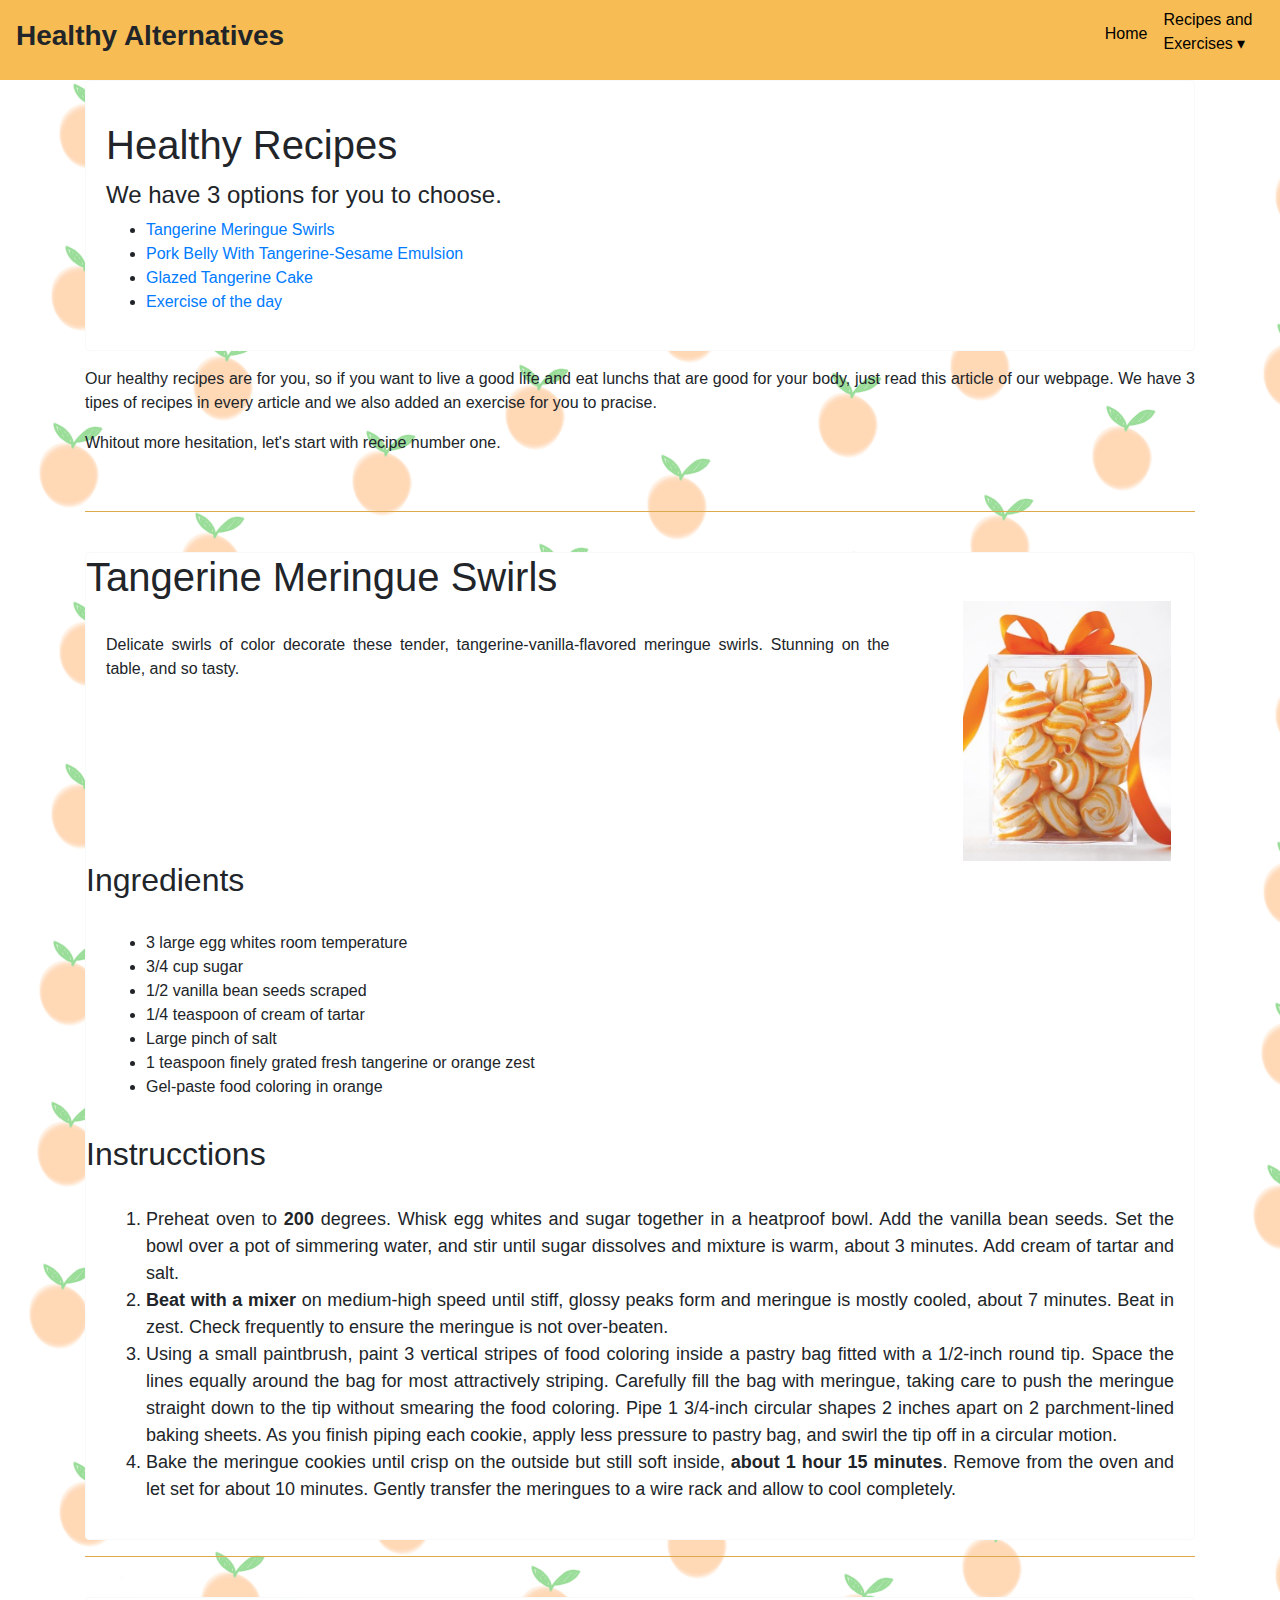
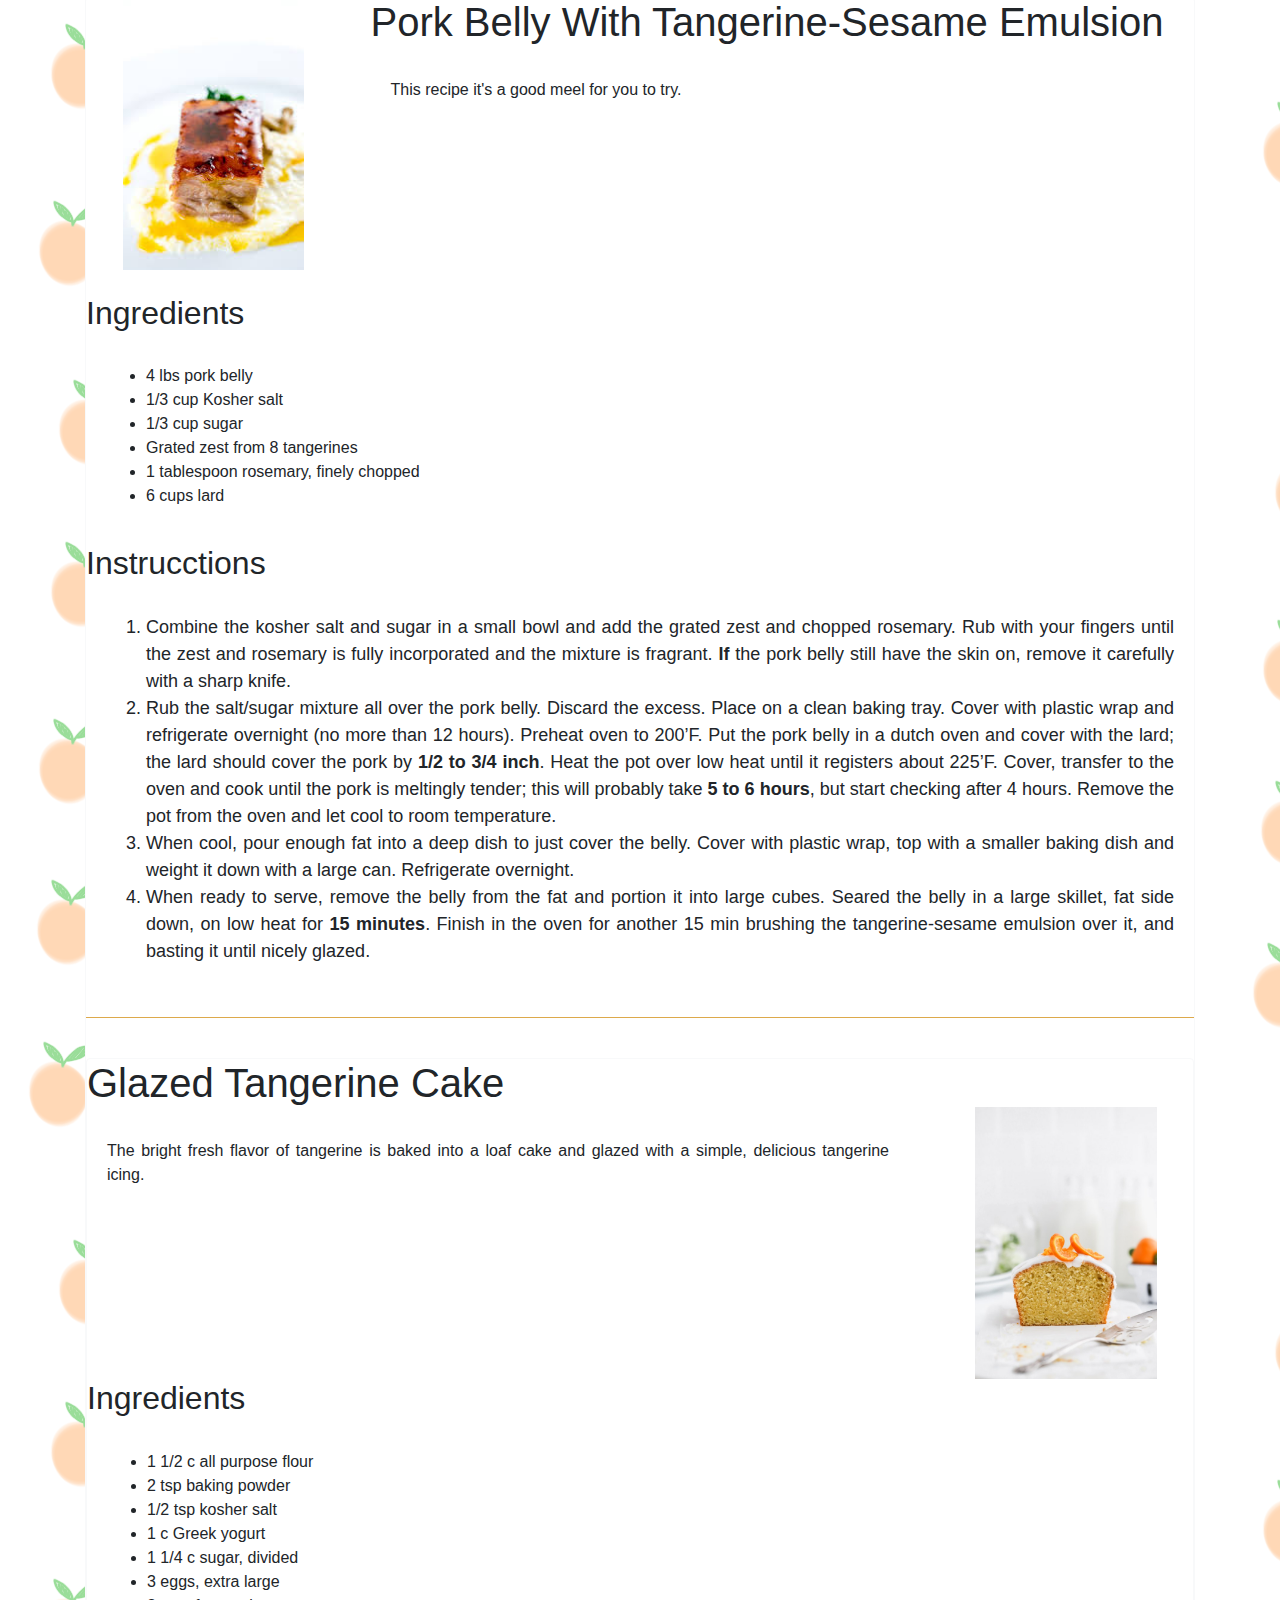
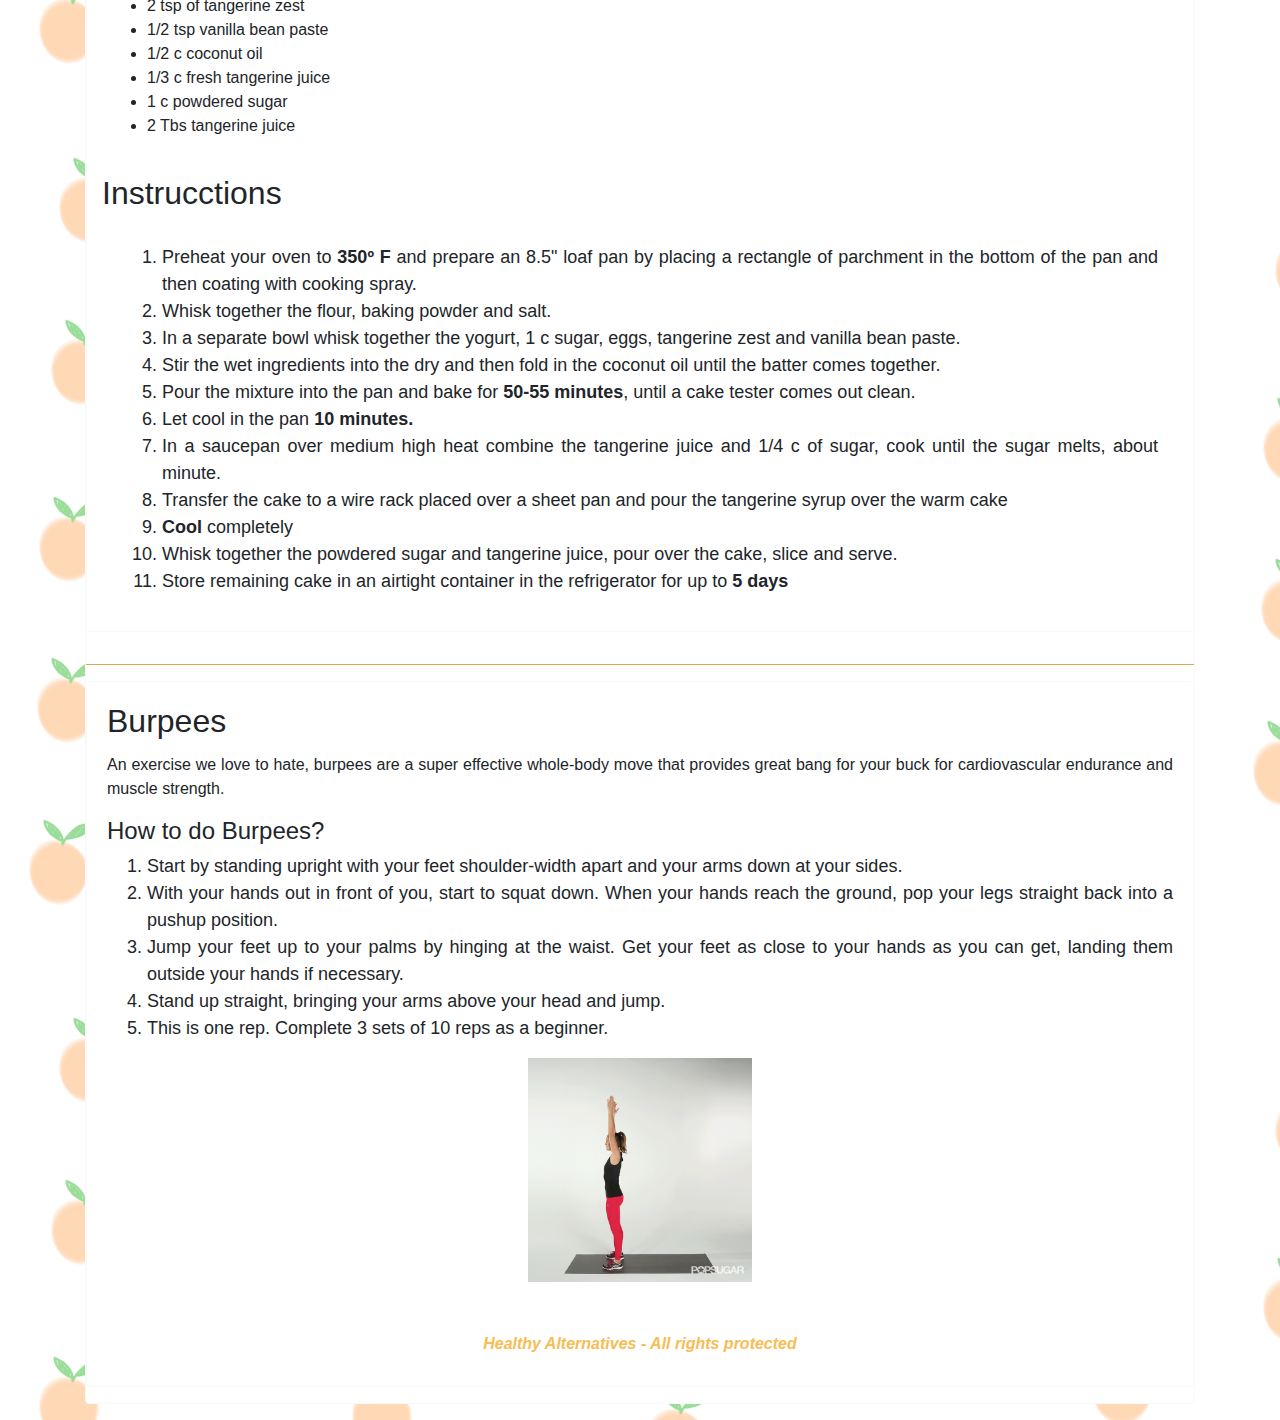
<file: day7.html>
<!DOCTYPE html>
<html>
<head>
	<title>Day Seven</title>
	<meta charset="utf-8">
	<link rel="stylesheet" type="text/css" href="style.css">
	<link rel="stylesheet" href="https://stackpath.bootstrapcdn.com/bootstrap/4.3.1/css/bootstrap.min.css">
  	<meta name="viewport" content="width=device-width, initial-scale=1"> 
  	<script src="https://code.jquery.com/jquery-3.3.1.slim.min.js" integrity="sha384-q8i/X+965DzO0rT7abK41JStQIAqVgRVzpbzo5smXKp4YfRvH+8abtTE1Pi6jizo" crossorigin="anonymous"></script>
 	<script src="https://cdnjs.cloudflare.com/ajax/libs/popper.js/1.14.7/umd/popper.min.js" integrity="sha384-UO2eT0CpHqdSJQ6hJty5KVphtPhzWj9WO1clHTMGa3JDZwrnQq4sF86dIHNDz0W1" crossorigin="anonymous"></script>
	<script src="https://stackpath.bootstrapcdn.com/bootstrap/4.3.1/js/bootstrap.min.js" integrity="sha384-JjSmVgyd0p3pXB1rRibZUAYoIIy6OrQ6VrjIEaFf/nJGzIxFDsf4x0xIM+B07jRM" crossorigin="anonymous"></script>
	<link rel="icon" href="img/icon.ico">
</head>
<body>
	<header>
	<div class="mainheader">
		<div class="navbar">
			<h3><b>Healthy Alternatives</b></h3>
			<nav>
				<div class="menu">
				<ul>
					<li><a href="index.html">Home</a></li>
					<li>Recipes and Exercises &dtrif;
						<ul>
				      		<li><a href="day1.html">Day 1</a></li>
				      		<li><a href="day2.html">Day 2</a></li>
				      		<li><a href="day3.html">Day 3</a></li>
				      		<li><a href="day4.html">Day 4</a></li>
				      		<li><a href="day5.html">Day 5</a></li>
				      		<li><a href="day6.html">Day 6</a></li>
				      		<li><a href="day7.html">Day 7</a></li>
				      	</ul>
				    </li>
		      	</ul>
		      </div>
		    </nav>
	    </div>
	</div>
	</header>
	<div class="container">
		<div class="row">
			<div class="col-12">
				<div class="card border-light mb-3">
  					<div class="card-body">
						<div class="main">
							<h1 class="card-title">Healthy Recipes</h1>
						</div>
						<h4>We have 3 options for you to choose.</h4>
						<ul>
							<li><a href="#merengue">Tangerine Meringue Swirls</a></li>
							<li><a href="#pork">Pork Belly With Tangerine-Sesame Emulsion</a></li>
							<li><a href="#glazed">Glazed Tangerine Cake</a></li>
							<li><a href="#exerciseseven">Exercise of the day</a></li>
						</ul>
					</div>
				</div>
				<p>Our healthy recipes are for you, so if you want to live a good life and eat lunchs that are good for your body, just read this article of our webpage. We have 3 tipes of recipes in every article and we also added an exercise for you to pracise.</p>

				<p>Whitout more hesitation, let's start with recipe number one.</p>
			</div>
		</div>
		<br>
		<hr>
		<br>
		<div class="card border-light mb-3">
  		<div class="row">
  			<div class="col-md-9">
  				<h1 class="card-title"><a name="merengue">Tangerine Meringue Swirls</a></h1>
			    <div class="card-body">
			        <p style="text-align: justify;">Delicate swirls of color decorate these tender, tangerine-vanilla-flavored meringue swirls. Stunning on the table, and so tasty.</p>
			    </div>
			</div>
			<div class="col-md-3">
				<br>
				<br>
				<div align="center">
				<img src="img/img22.jpg" style="max-height: 17rem; max-width: 13rem;">
			</div>
			</div>
		</div>
		<div class="row">
			<div class="col-md-6">
				<h2 class="card-title">Ingredients</h2>
			    <div class="card-body">
			    	<ul>
			    		<li>3 large egg whites room temperature</li>
			    		<li>3/4 cup sugar</li>
			    		<li>1/2 vanilla bean seeds scraped</li>
			    		<li>1/4 teaspoon of cream of tartar</li>
			    		<li>Large pinch of salt</li>
			    		<li>1 teaspoon finely grated fresh tangerine or orange zest</li>
			    		<li>Gel-paste food coloring in orange</li>
			    	</ul>
			    </div>
			</div>
		</div>
			<div class="row">
				<div class="col-md-12">
			    <h2 class="card-title">Instrucctions</h2>
			    <div class="card-body">
			    	<ol>
			    		<li style="font-size: 18px; text-align: justify;">Preheat oven to <b>200</b> degrees. Whisk egg whites and sugar together in a heatproof bowl. Add the vanilla bean seeds. Set the bowl over a pot of simmering water, and stir until sugar dissolves and mixture is warm, about 3 minutes. Add cream of tartar and salt.</li>
			    		<li style="font-size: 18px; text-align: justify;"><b>Beat with a mixer</b> on medium-high speed until stiff, glossy peaks form and meringue is mostly cooled, about 7 minutes. Beat in zest. Check frequently to ensure the meringue is not over-beaten.</li>
			    		<li style="font-size: 18px; text-align: justify;">Using a small paintbrush, paint 3 vertical stripes of food coloring inside a pastry bag fitted with a 1/2-inch round tip. Space the lines equally around the bag for most attractively striping. Carefully fill the bag with meringue, taking care to push the meringue straight down to the tip without smearing the food coloring. Pipe 1 3/4-inch circular shapes 2 inches apart on 2 parchment-lined baking sheets. As you finish piping each cookie, apply less pressure to pastry bag, and swirl the tip off in a circular motion.</li>
			    		<li style="font-size: 18px; text-align: justify;">Bake the meringue cookies until crisp on the outside but still soft inside, <b>about 1 hour 15 minutes</b>. Remove from the oven and let set for about 10 minutes. Gently transfer the meringues to a wire rack and allow to cool completely.</li>
			    	</ol>
			    </div>
			</div>
		</div>
  		</div>
		<hr>
		<br>
		<div class="card border-light mb-3">
  		<div class="row">
  				<div class="col-md-3">
  					<div align="center">
						<img src="img/img23.jpg" style="max-height: 17rem; max-width: 12rem;">
					</div>
				</div>
			<div class="col-md-9">
  				<h1 class="card-title"><a name="pork">Pork Belly With Tangerine-Sesame Emulsion</a></h1>
			    <div class="card-body">
			        <p style="text-align: justify;">This recipe it's a good meel for you to try.</p>
			    </div>
			</div>
		</div>
		<br>
		<div class="row">
			<div class="col-md-12">
				<h2 class="card-title">Ingredients</h2>
			    <div class="card-body">
			    	<ul>
			    		<li>4 lbs pork belly</li>
			    		<li>1/3 cup Kosher salt</li>
			    		<li>1/3 cup sugar</li>
			    		<li>Grated zest from 8 tangerines</li>
			    		<li>1 tablespoon rosemary, finely chopped</li>
			    		<li>6 cups lard</li>
			    	</ul>
			    </div>
			</div>
			    <div class="col-md-12">
			    <h2 class="card-title">Instrucctions</h2>
			    <div class="card-body">
			    	<ol>
			    		<li style="font-size: 18px; text-align: justify;">Combine the kosher salt and sugar in a small bowl and add the grated zest and chopped rosemary. Rub with your fingers until the zest and rosemary is fully incorporated and the mixture is fragrant. <b>If</b> the pork belly still have the skin on, remove it carefully with a sharp knife.</li>
			    		<li style="font-size: 18px; text-align: justify;">Rub the salt/sugar mixture all over the pork belly. Discard the excess. Place on a clean baking tray. Cover with plastic wrap and refrigerate overnight (no more than 12 hours). Preheat oven to 200’F.  Put the pork belly in a dutch oven and cover with the lard; the lard should cover the pork by <b>1/2 to 3/4 inch</b>. Heat the pot over low heat until it registers about 225’F. Cover, transfer to the oven and cook until the pork is meltingly tender; this will probably take <b>5 to 6 hours</b>, but start checking after 4 hours. Remove the pot from the oven and let cool to room temperature.</li>
			    		<li style="font-size: 18px; text-align: justify;">When cool, pour enough fat into a deep dish to just cover the belly. Cover with plastic wrap, top with a smaller baking dish and weight it down with a large can. Refrigerate overnight.</li>
			    		<li style="font-size: 18px; text-align: justify;">When ready to serve, remove the belly from the fat and portion it into large cubes. Seared the belly in a large skillet, fat side down, on low heat for <b>15 minutes</b>. Finish in the oven for another 15 min brushing the tangerine-sesame emulsion over it, and basting it until nicely glazed.</li>
			    	</ol>
				</div>
			</div>
			</div>
		<hr>
		<br>
		<div class="card border-light mb-3">
  		<div class="row">
  			<div class="col-md-9">
  				<h1 class="card-title"><a name="glazed">Glazed Tangerine Cake</a></h1>
			    <div class="card-body">
			        <p style="text-align: justify;">The bright fresh flavor of tangerine is baked into a loaf cake and glazed with a simple, delicious tangerine icing.</p>
			    </div>
			</div>
			<div class="col-md-3">
				<br>
				<br>
				<div align="center">
				<img src="img/img24.jpg" style="max-height: 17rem; max-width: 13rem;">
			</div>
			</div>
		</div>
		<div class="row">
			<div class="col-md-12">
				<h2 class="card-title">Ingredients</h2>
			    <div class="card-body">
			    	<ul>
			    		<li>1 1/2 c all purpose flour</li>
			    		<li>2 tsp baking powder</li>
			    		<li>1/2 tsp kosher salt</li>
			    		<li>1 c Greek yogurt</li>
			    		<li>1 1/4 c sugar, divided</li>
			    		<li>3 eggs, extra large</li>
			    		<li>2 tsp of tangerine zest</li>
			    		<li>1/2 tsp vanilla bean paste</li>
			    		<li>1/2 c coconut oil</li>
			    		<li>1/3 c fresh tangerine juice</li>
			    		<li>1 c powdered sugar</li>
			    		<li>2 Tbs tangerine juice</li>
			    	</ul>
			    </div>
			</div>
			</div>
			<div class="col-md-12">
			    <h2 class="card-title">Instrucctions</h2>
			    <div class="card-body">
			    	<ol>
			    		<li style="font-size: 18px; text-align: justify;">Preheat your oven to <b>350º F</b> and prepare an 8.5" loaf pan by placing a rectangle of parchment in the bottom of the pan and then coating with cooking spray.</li>
			    		<li style="font-size: 18px; text-align: justify;">Whisk together the flour, baking powder and salt.</li>
			    		<li style="font-size: 18px; text-align: justify;">In a separate bowl whisk together the yogurt, 1 c sugar, eggs, tangerine zest and vanilla bean paste.</li>
			    		<li style="font-size: 18px; text-align: justify;">Stir the wet ingredients into the dry and then fold in the coconut oil until the batter comes together.</li>
			    		<li style="font-size: 18px; text-align: justify;">Pour the mixture into the pan and bake for <b>50-55 minutes</b>, until a cake tester comes out clean.</li>
			    		<li style="font-size: 18px; text-align: justify;">Let cool in the pan <b>10 minutes.</b></li>
			    		<li style="font-size: 18px; text-align: justify;">In a saucepan over medium high heat combine the tangerine juice and 1/4 c of sugar, cook until the sugar melts, about minute.</li>
			    		<li style="font-size: 18px; text-align: justify;">Transfer the cake to a wire rack placed over a sheet pan and pour the tangerine syrup over the warm cake</li>
			    		<li style="font-size: 18px; text-align: justify;"><b>Cool</b> completely</li>
			    		<li style="font-size: 18px; text-align: justify;">Whisk together the powdered sugar and tangerine juice, pour over the cake, slice and serve.</li>
			    		<li style="font-size: 18px; text-align: justify;">Store remaining cake in an airtight container in the refrigerator for up to <b>5 days</b></li>
			    	</ol>
			    </div>
			</div>
		</div>
		<hr>
		<div class="row">
		<div class="col-12">
		<div class="card border-light mb-3">
  			<div class="card-body">
					<h2 class="card-title"><a name="exerciseseven">Burpees</a></h2>
			    <p style="text-align: justify;">An exercise we love to hate, burpees are a super effective whole-body move that provides great bang for your buck for cardiovascular endurance and muscle strength.</p>
			    <h4>How to do Burpees?</h4>
			    <ol>
			    	<li style="font-size: 18px; text-align: justify;">Start by standing upright with your feet shoulder-width apart and your arms down at your sides.</li>
			    	<li style="font-size: 18px; text-align: justify;">With your hands out in front of you, start to squat down. When your hands reach the ground, pop your legs straight back into a pushup position.</li>
			    	<li style="font-size: 18px; text-align: justify;">Jump your feet up to your palms by hinging at the waist. Get your feet as close to your hands as you can get, landing them outside your hands if necessary.</li>
			    	<li style="font-size: 18px; text-align: justify;">Stand up straight, bringing your arms above your head and jump.</li>
			    	<li style="font-size: 18px; text-align: justify;">This is one rep. Complete 3 sets of 10 reps as a beginner.</li>
			    </ol>

			<div align="center">
			 	<img src="img/burpees.gif" style="max-height: 15rem; max-width: 14rem;">
			</div>

			<div align="center">
			<footer><i><b>Healthy Alternatives - All rights protected</b></i></footer>
		</div>



  	</div>

</body>
</html>
</file>
<file: style.css>
body{
	background-image: url("img/bg.png")
}

.navbar {
	overflow: hidden;
	background-color: #F7BD54;
	width: 100%;
}

.navbar a {
	float: left;
	display: block;
	color: black;
	text-align: center;
	padding: 14px 16px;
	text-decoration: none;
}

.navbar a:hover {
	color: white;
}

.menu ul li{
	list-style: none;
	marker-top: 2%;
	color: black;
}

.menu ul ul{
	display: none;
}

.menu li:hover{
	color: white;
}

.menu ul li:hover>ul{
	display: block;
}

.menu ul ul ul{
	margin-left: 170px;
	top: 0;
	position: absolute;
}


p{
	text-align: justify;
}

.main{
	margin-top: 20px;
}

.framecontainer {
  position: relative;
  overflow: hidden;
  width: 100%;
  padding-top: 56.25%; 
}

.responsive-iframe {
  position: absolute;
  top: 0;
  left: 0;
  bottom: 0;
  right: 0;
  width: 100%;
  height: 100%;
}



hr{
	background-color: #F7BD54;
}


footer{
	margin-top: 50px;
	margin-bottom: 10px;
	color: #F7BD54;
}
</file>
